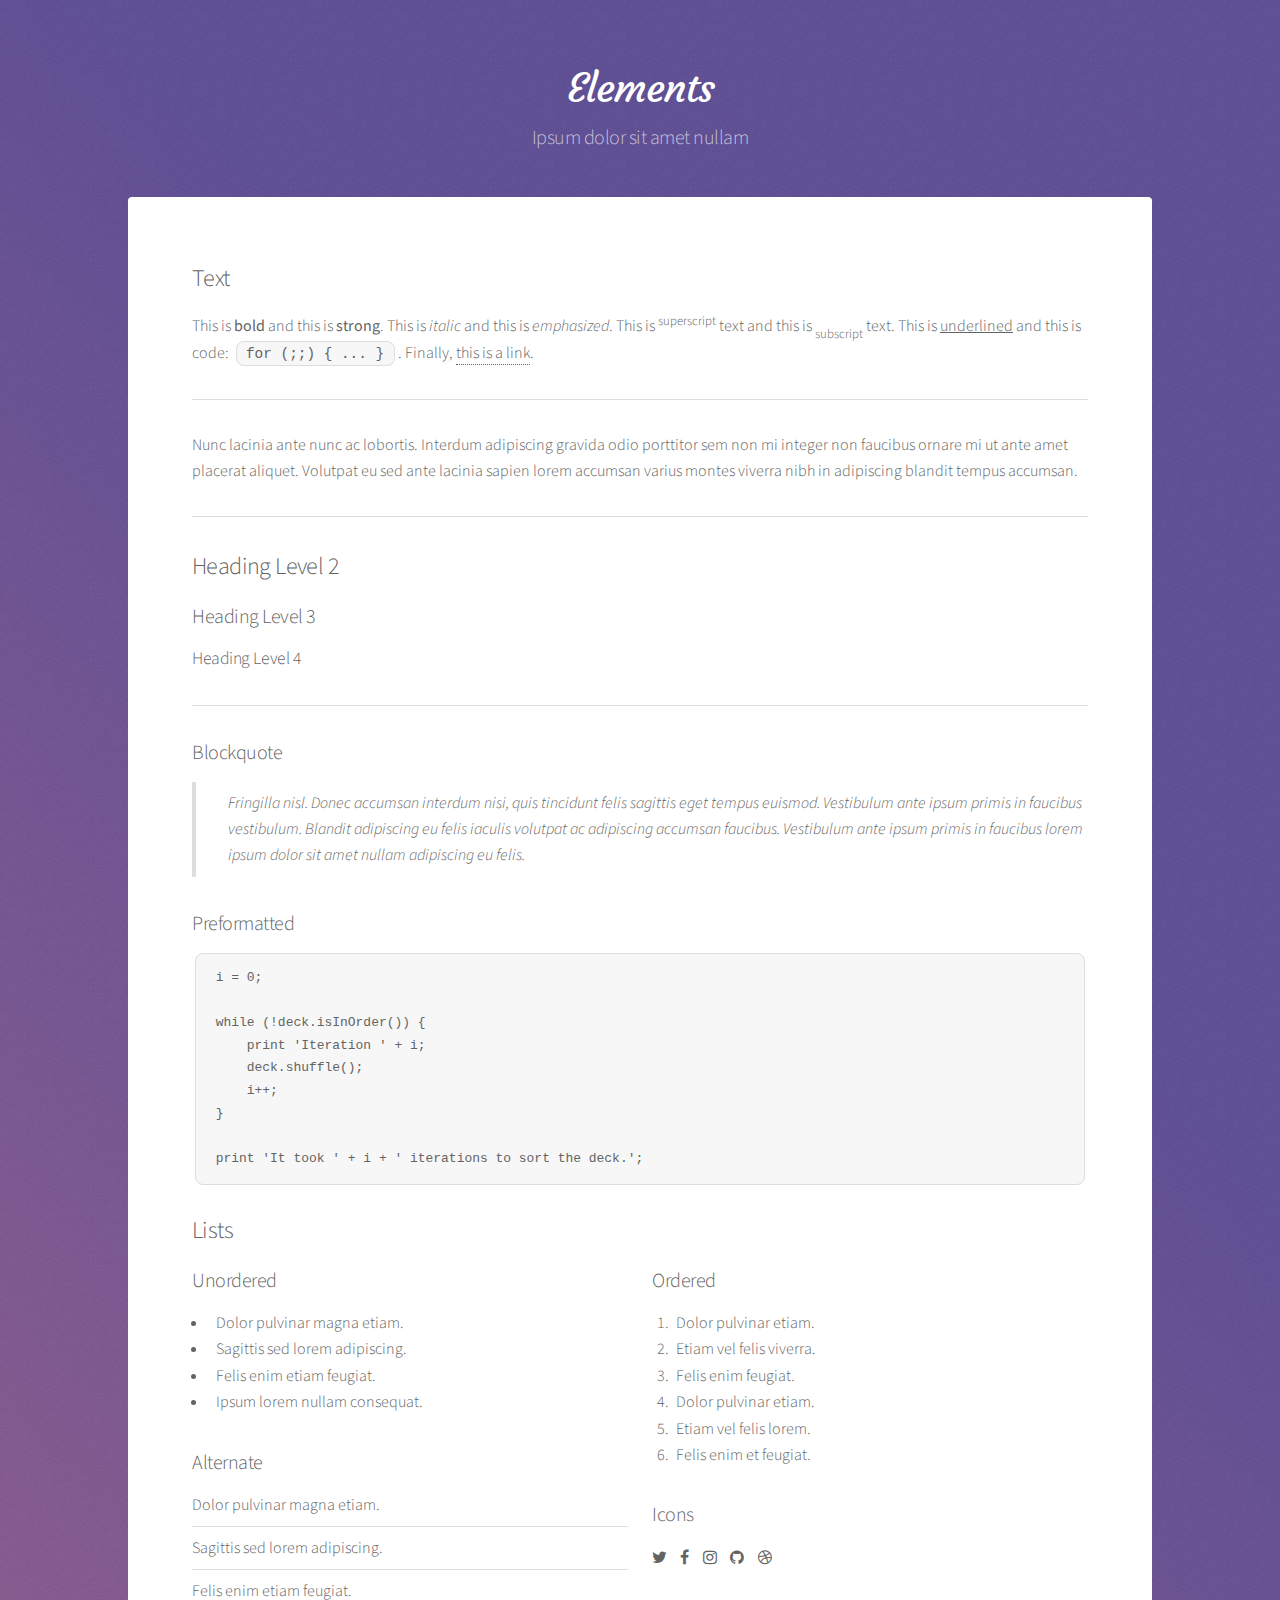
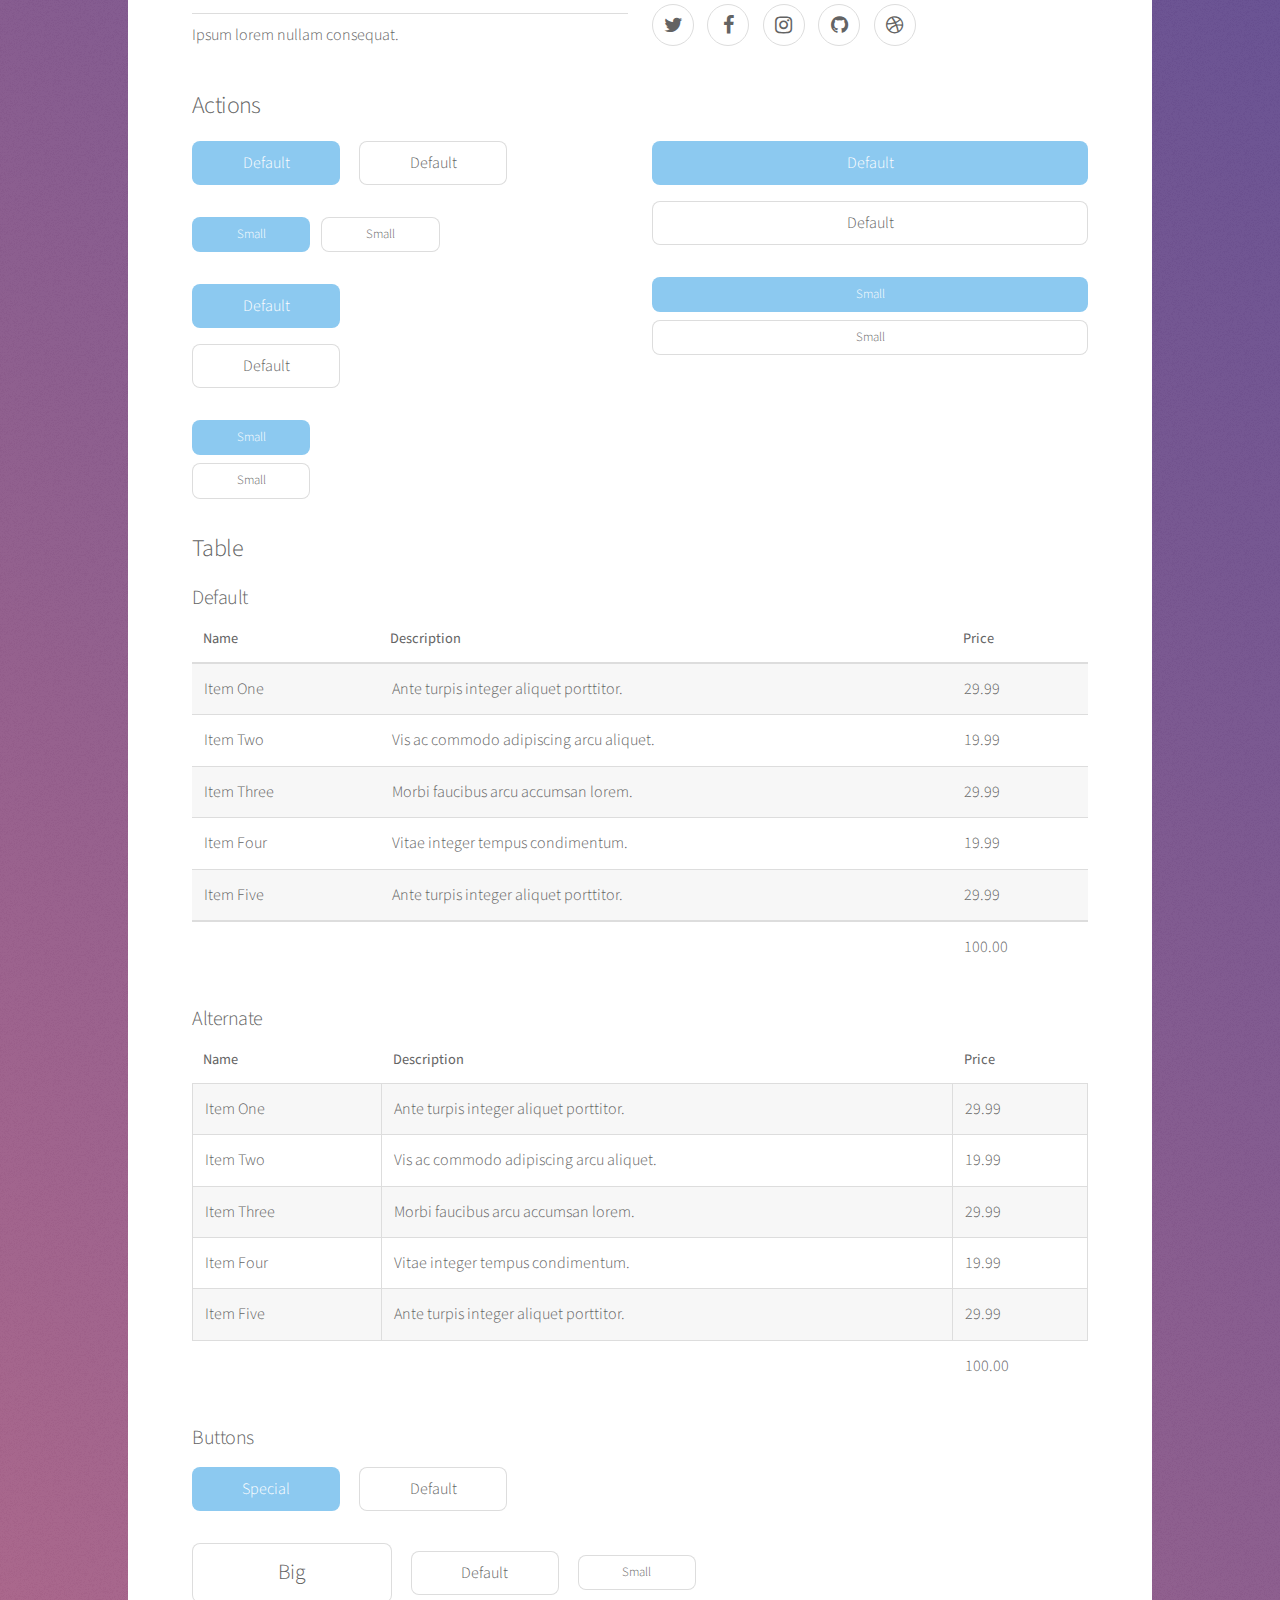
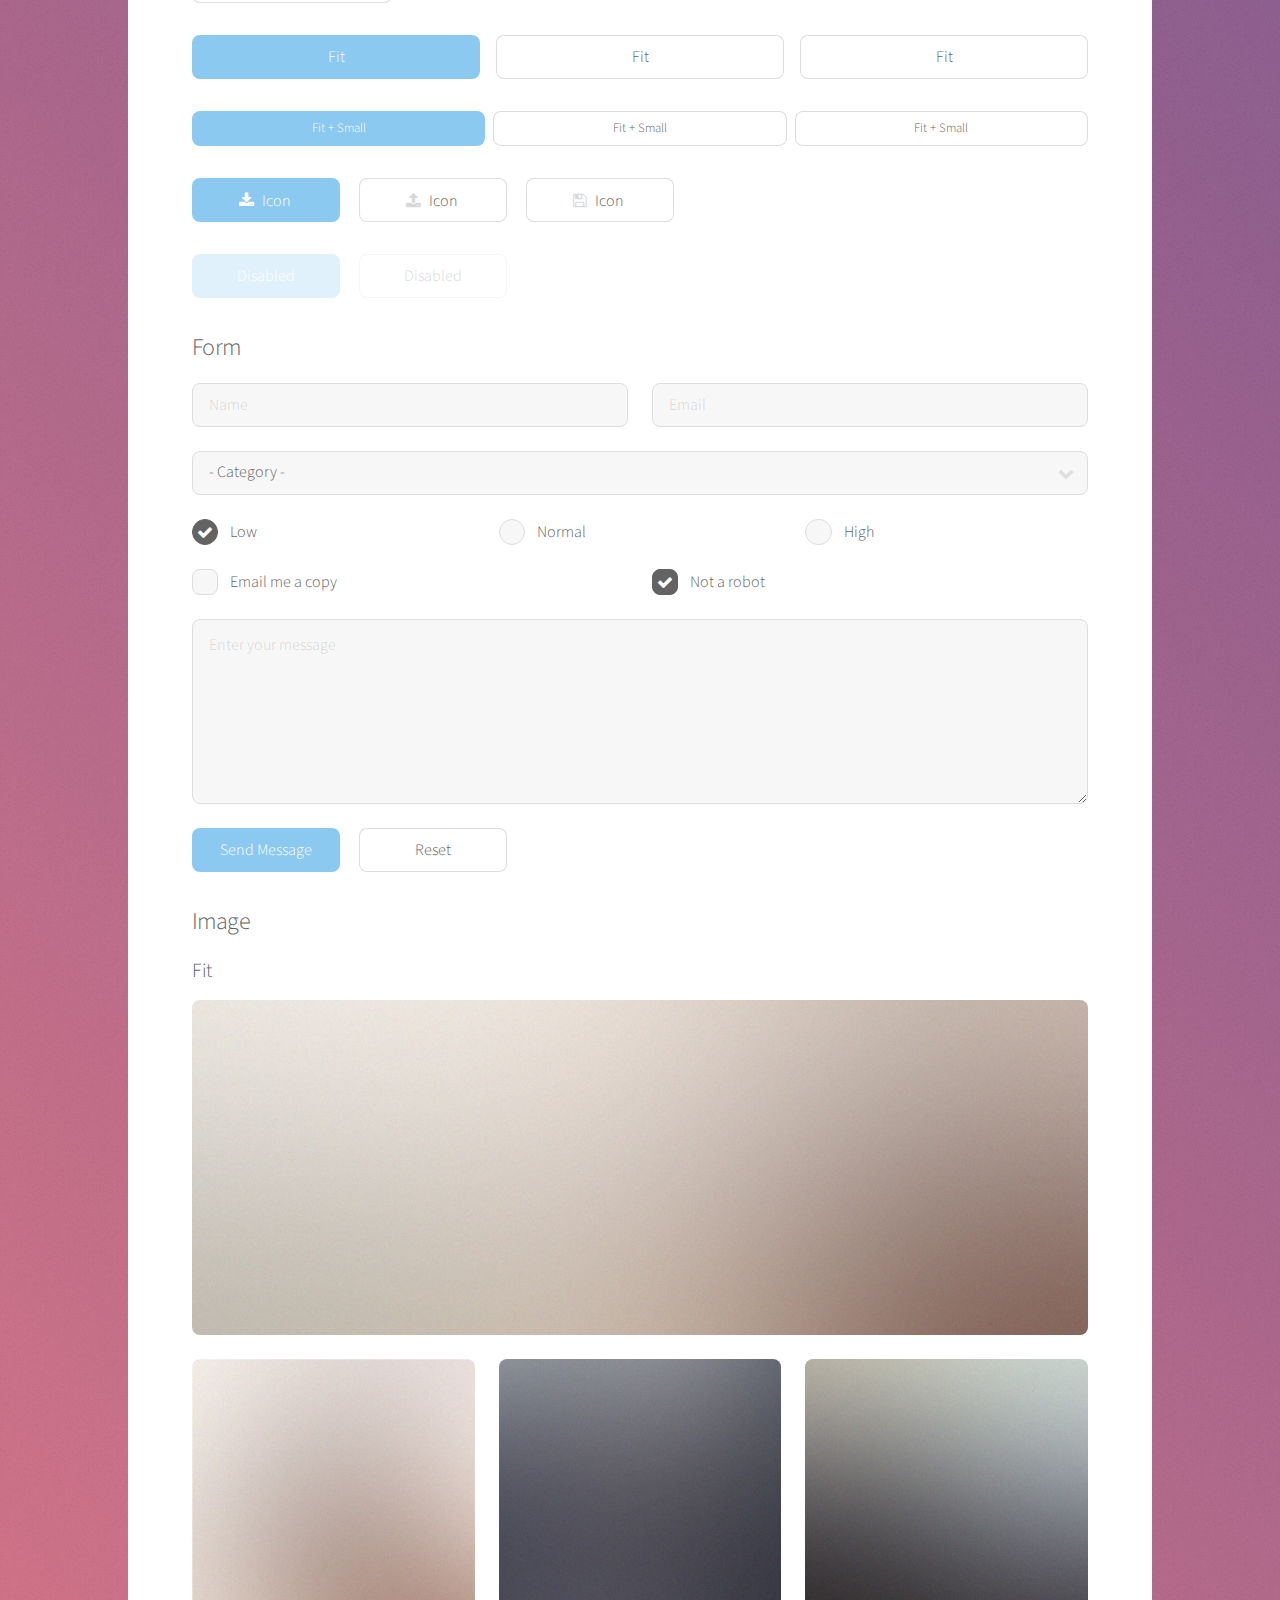
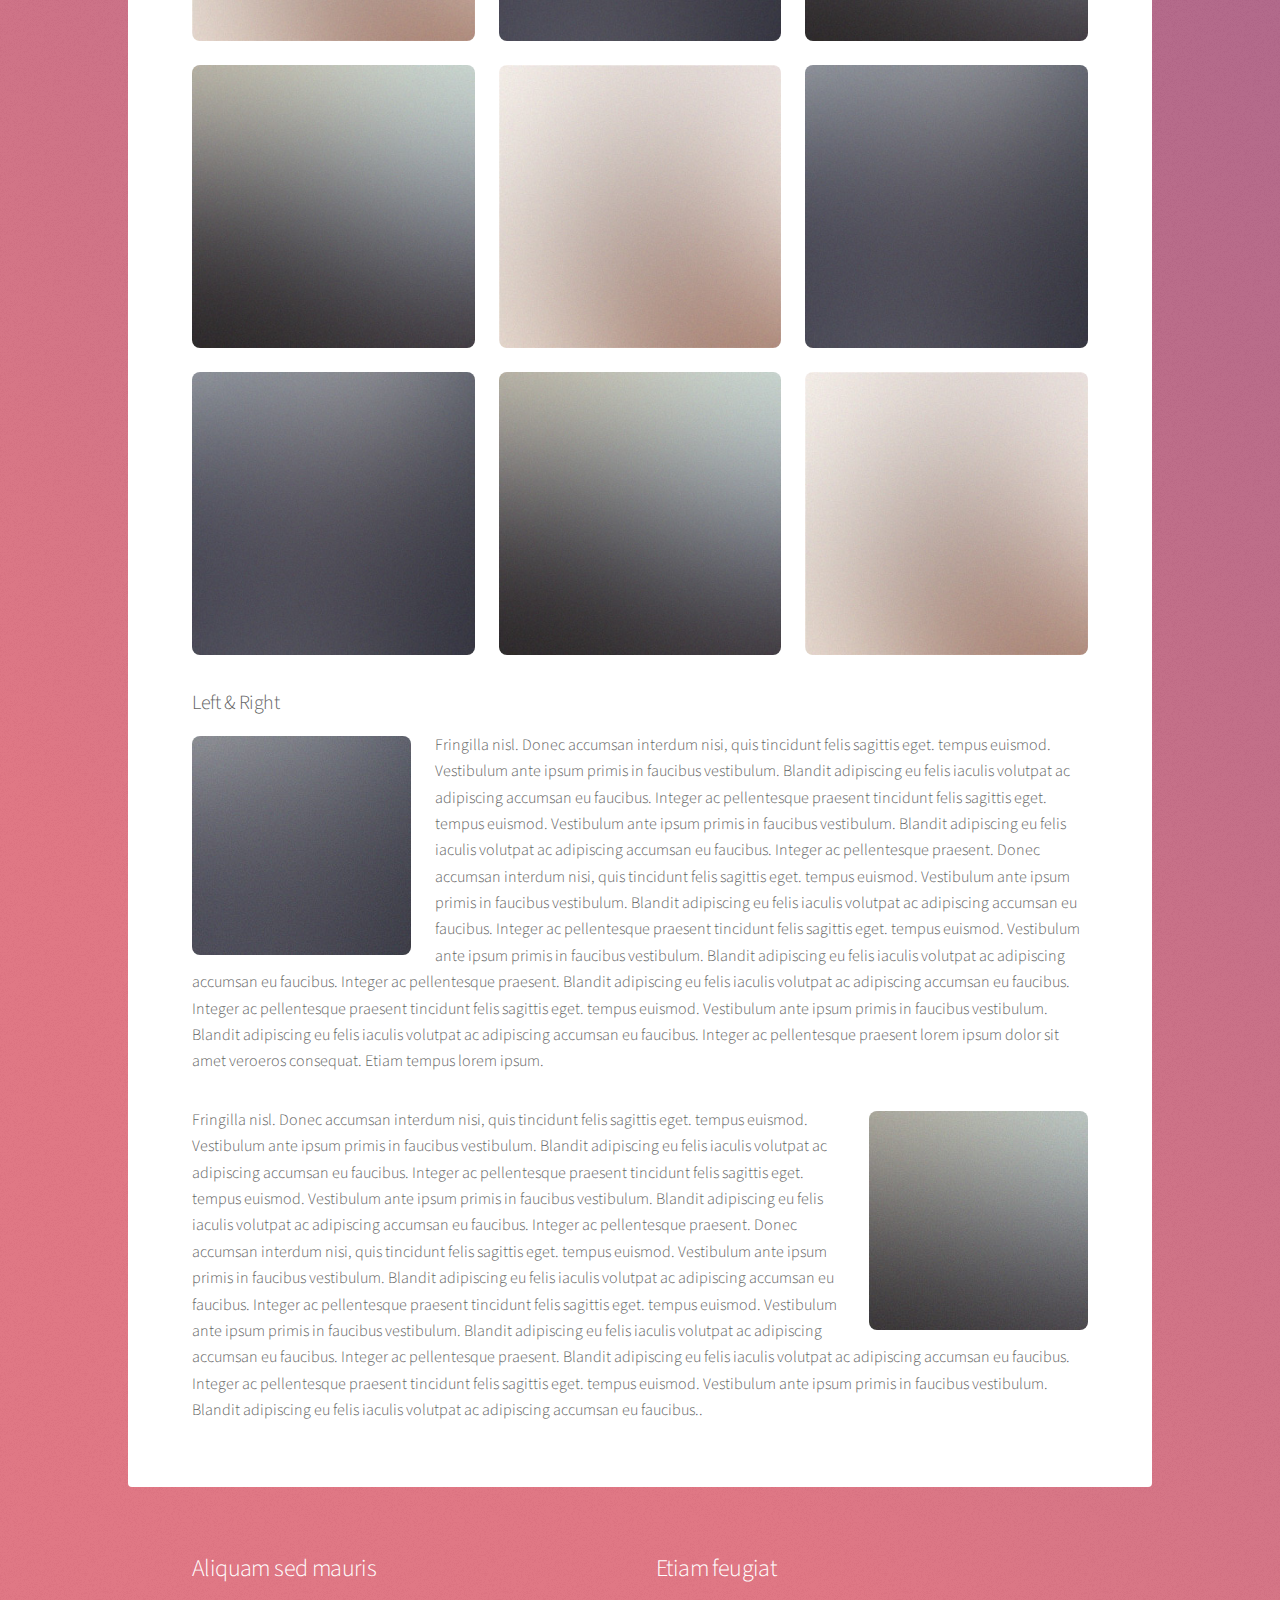
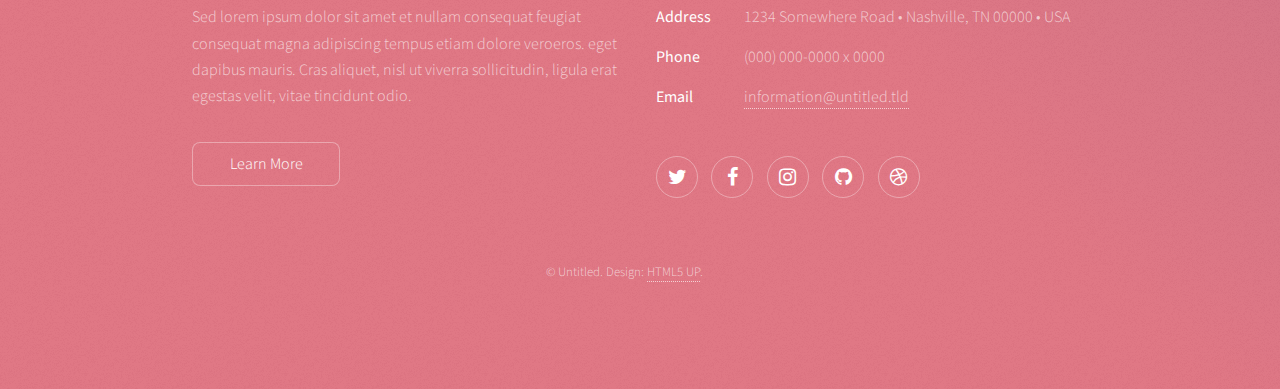
<file: elements.html>
<!DOCTYPE HTML>
<!--
	Stellar by HTML5 UP
	html5up.net | @ajlkn
	Free for personal and commercial use under the CCA 3.0 license (html5up.net/license)
-->
<html>
	<head>
		<title>Elements - Stellar by HTML5 UP</title>
		<meta charset="utf-8" />
		<meta name="viewport" content="width=device-width, initial-scale=1" />
		<!--[if lte IE 8]><script src="js/ie/html5shiv.js"></script><![endif]-->
		<link rel="stylesheet" href="css/main.css" />
		<!--[if lte IE 9]><link rel="stylesheet" href="css/ie9.css" /><![endif]-->
		<!--[if lte IE 8]><link rel="stylesheet" href="css/ie8.css" /><![endif]-->
	</head>
	<body>

		<!-- Wrapper -->
			<div id="wrapper">

				<!-- Header -->
					<header id="header">
						<h1>Elements</h1>
						<p>Ipsum dolor sit amet nullam</p>
					</header>

				<!-- Main -->
					<div id="main">

						<!-- Content -->
							<section id="content" class="main">

								<!-- Text -->
									<section>
										<h2>Text</h2>
										<p>This is <b>bold</b> and this is <strong>strong</strong>. This is <i>italic</i> and this is <em>emphasized</em>.
										This is <sup>superscript</sup> text and this is <sub>subscript</sub> text.
										This is <u>underlined</u> and this is code: <code>for (;;) { ... }</code>. Finally, <a href="#">this is a link</a>.</p>
										<hr />
										<p>Nunc lacinia ante nunc ac lobortis. Interdum adipiscing gravida odio porttitor sem non mi integer non faucibus ornare mi ut ante amet placerat aliquet. Volutpat eu sed ante lacinia sapien lorem accumsan varius montes viverra nibh in adipiscing blandit tempus accumsan.</p>
										<hr />
										<h2>Heading Level 2</h2>
										<h3>Heading Level 3</h3>
										<h4>Heading Level 4</h4>
										<hr />
										<h3>Blockquote</h3>
										<blockquote>Fringilla nisl. Donec accumsan interdum nisi, quis tincidunt felis sagittis eget tempus euismod. Vestibulum ante ipsum primis in faucibus vestibulum. Blandit adipiscing eu felis iaculis volutpat ac adipiscing accumsan faucibus. Vestibulum ante ipsum primis in faucibus lorem ipsum dolor sit amet nullam adipiscing eu felis.</blockquote>
										<h3>Preformatted</h3>
										<pre><code>i = 0;

while (!deck.isInOrder()) {
    print 'Iteration ' + i;
    deck.shuffle();
    i++;
}

print 'It took ' + i + ' iterations to sort the deck.';</code></pre>
									</section>

								<!-- Lists -->
									<section>
										<h2>Lists</h2>
										<div class="row">
											<div class="6u 12u$(medium)">
												<h3>Unordered</h3>
												<ul>
													<li>Dolor pulvinar magna etiam.</li>
													<li>Sagittis sed lorem adipiscing.</li>
													<li>Felis enim etiam feugiat.</li>
													<li>Ipsum lorem nullam consequat.</li>
												</ul>
												<h3>Alternate</h3>
												<ul class="alt">
													<li>Dolor pulvinar magna etiam.</li>
													<li>Sagittis sed lorem adipiscing.</li>
													<li>Felis enim etiam feugiat.</li>
													<li>Ipsum lorem nullam consequat.</li>
												</ul>
											</div>
											<div class="6u$ 12u$(medium)">
												<h3>Ordered</h3>
												<ol>
													<li>Dolor pulvinar etiam.</li>
													<li>Etiam vel felis viverra.</li>
													<li>Felis enim feugiat.</li>
													<li>Dolor pulvinar etiam.</li>
													<li>Etiam vel felis lorem.</li>
													<li>Felis enim et feugiat.</li>
												</ol>
												<h3>Icons</h3>
												<ul class="icons">
													<li><a href="#" class="icon fa-twitter"><span class="label">Twitter</span></a></li>
													<li><a href="#" class="icon fa-facebook"><span class="label">Facebook</span></a></li>
													<li><a href="#" class="icon fa-instagram"><span class="label">Instagram</span></a></li>
													<li><a href="#" class="icon fa-github"><span class="label">GitHub</span></a></li>
													<li><a href="#" class="icon fa-dribbble"><span class="label">Dribbble</span></a></li>
												</ul>
												<ul class="icons">
													<li><a href="#" class="icon alt fa-twitter"><span class="label">Twitter</span></a></li>
													<li><a href="#" class="icon alt fa-facebook"><span class="label">Facebook</span></a></li>
													<li><a href="#" class="icon alt fa-instagram"><span class="label">Instagram</span></a></li>
													<li><a href="#" class="icon alt fa-github"><span class="label">GitHub</span></a></li>
													<li><a href="#" class="icon alt fa-dribbble"><span class="label">Dribbble</span></a></li>
												</ul>
											</div>
										</div>
										<h2>Actions</h2>
										<div class="row">
											<div class="6u 12u$(medium)">
												<ul class="actions">
													<li><a href="#" class="button special">Default</a></li>
													<li><a href="#" class="button">Default</a></li>
												</ul>
												<ul class="actions small">
													<li><a href="#" class="button special small">Small</a></li>
													<li><a href="#" class="button small">Small</a></li>
												</ul>
												<ul class="actions vertical">
													<li><a href="#" class="button special">Default</a></li>
													<li><a href="#" class="button">Default</a></li>
												</ul>
												<ul class="actions vertical small">
													<li><a href="#" class="button special small">Small</a></li>
													<li><a href="#" class="button small">Small</a></li>
												</ul>
											</div>
											<div class="6u 12u$(medium)">
												<ul class="actions vertical">
													<li><a href="#" class="button special fit">Default</a></li>
													<li><a href="#" class="button fit">Default</a></li>
												</ul>
												<ul class="actions vertical small">
													<li><a href="#" class="button special small fit">Small</a></li>
													<li><a href="#" class="button small fit">Small</a></li>
												</ul>
											</div>
										</div>
									</section>

								<!-- Table -->
									<section>
										<h2>Table</h2>
										<h3>Default</h3>
										<div class="table-wrapper">
											<table>
												<thead>
													<tr>
														<th>Name</th>
														<th>Description</th>
														<th>Price</th>
													</tr>
												</thead>
												<tbody>
													<tr>
														<td>Item One</td>
														<td>Ante turpis integer aliquet porttitor.</td>
														<td>29.99</td>
													</tr>
													<tr>
														<td>Item Two</td>
														<td>Vis ac commodo adipiscing arcu aliquet.</td>
														<td>19.99</td>
													</tr>
													<tr>
														<td>Item Three</td>
														<td> Morbi faucibus arcu accumsan lorem.</td>
														<td>29.99</td>
													</tr>
													<tr>
														<td>Item Four</td>
														<td>Vitae integer tempus condimentum.</td>
														<td>19.99</td>
													</tr>
													<tr>
														<td>Item Five</td>
														<td>Ante turpis integer aliquet porttitor.</td>
														<td>29.99</td>
													</tr>
												</tbody>
												<tfoot>
													<tr>
														<td colspan="2"></td>
														<td>100.00</td>
													</tr>
												</tfoot>
											</table>
										</div>

										<h3>Alternate</h3>
										<div class="table-wrapper">
											<table class="alt">
												<thead>
													<tr>
														<th>Name</th>
														<th>Description</th>
														<th>Price</th>
													</tr>
												</thead>
												<tbody>
													<tr>
														<td>Item One</td>
														<td>Ante turpis integer aliquet porttitor.</td>
														<td>29.99</td>
													</tr>
													<tr>
														<td>Item Two</td>
														<td>Vis ac commodo adipiscing arcu aliquet.</td>
														<td>19.99</td>
													</tr>
													<tr>
														<td>Item Three</td>
														<td> Morbi faucibus arcu accumsan lorem.</td>
														<td>29.99</td>
													</tr>
													<tr>
														<td>Item Four</td>
														<td>Vitae integer tempus condimentum.</td>
														<td>19.99</td>
													</tr>
													<tr>
														<td>Item Five</td>
														<td>Ante turpis integer aliquet porttitor.</td>
														<td>29.99</td>
													</tr>
												</tbody>
												<tfoot>
													<tr>
														<td colspan="2"></td>
														<td>100.00</td>
													</tr>
												</tfoot>
											</table>
										</div>
									</section>

								<!-- Buttons -->
									<section>
										<h3>Buttons</h3>
										<ul class="actions">
											<li><a href="#" class="button special">Special</a></li>
											<li><a href="#" class="button">Default</a></li>
										</ul>
										<ul class="actions">
											<li><a href="#" class="button big">Big</a></li>
											<li><a href="#" class="button">Default</a></li>
											<li><a href="#" class="button small">Small</a></li>
										</ul>
										<ul class="actions fit">
											<li><a href="#" class="button special fit">Fit</a></li>
											<li><a href="#" class="button fit">Fit</a></li>
											<li><a href="#" class="button fit">Fit</a></li>
										</ul>
										<ul class="actions fit small">
											<li><a href="#" class="button special fit small">Fit + Small</a></li>
											<li><a href="#" class="button fit small">Fit + Small</a></li>
											<li><a href="#" class="button fit small">Fit + Small</a></li>
										</ul>
										<ul class="actions">
											<li><a href="#" class="button special icon fa-download">Icon</a></li>
											<li><a href="#" class="button icon fa-upload">Icon</a></li>
											<li><a href="#" class="button icon fa-save">Icon</a></li>
										</ul>
										<ul class="actions">
											<li><span class="button special disabled">Disabled</span></li>
											<li><span class="button disabled">Disabled</span></li>
										</ul>
									</section>

								<!-- Form -->
									<section>
										<h2>Form</h2>
										<form method="post" action="#">
											<div class="row uniform">
												<div class="6u 12u$(xsmall)">
													<input type="text" name="demo-name" id="demo-name" value="" placeholder="Name" />
												</div>
												<div class="6u$ 12u$(xsmall)">
													<input type="email" name="demo-email" id="demo-email" value="" placeholder="Email" />
												</div>
												<div class="12u$">
													<div class="select-wrapper">
														<select name="demo-category" id="demo-category">
															<option value="">- Category -</option>
															<option value="1">Manufacturing</option>
															<option value="1">Shipping</option>
															<option value="1">Administration</option>
															<option value="1">Human Resources</option>
														</select>
													</div>
												</div>
												<div class="4u 12u$(small)">
													<input type="radio" id="demo-priority-low" name="demo-priority" checked>
													<label for="demo-priority-low">Low</label>
												</div>
												<div class="4u 12u$(small)">
													<input type="radio" id="demo-priority-normal" name="demo-priority">
													<label for="demo-priority-normal">Normal</label>
												</div>
												<div class="4u$ 12u$(small)">
													<input type="radio" id="demo-priority-high" name="demo-priority">
													<label for="demo-priority-high">High</label>
												</div>
												<div class="6u 12u$(small)">
													<input type="checkbox" id="demo-copy" name="demo-copy">
													<label for="demo-copy">Email me a copy</label>
												</div>
												<div class="6u$ 12u$(small)">
													<input type="checkbox" id="demo-human" name="demo-human" checked>
													<label for="demo-human">Not a robot</label>
												</div>
												<div class="12u$">
													<textarea name="demo-message" id="demo-message" placeholder="Enter your message" rows="6"></textarea>
												</div>
												<div class="12u$">
													<ul class="actions">
														<li><input type="submit" value="Send Message" class="special" /></li>
														<li><input type="reset" value="Reset" /></li>
													</ul>
												</div>
											</div>
										</form>
									</section>

								<!-- Image -->
									<section>
										<h2>Image</h2>
										<h3>Fit</h3>
										<div class="box alt">
											<div class="row uniform">
												<div class="12u$"><span class="image fit"><img src="images/pic04.jpg" alt="" /></span></div>
												<div class="4u"><span class="image fit"><img src="images/pic01.jpg" alt="" /></span></div>
												<div class="4u"><span class="image fit"><img src="images/pic02.jpg" alt="" /></span></div>
												<div class="4u$"><span class="image fit"><img src="images/pic03.jpg" alt="" /></span></div>
												<div class="4u"><span class="image fit"><img src="images/pic03.jpg" alt="" /></span></div>
												<div class="4u"><span class="image fit"><img src="images/pic01.jpg" alt="" /></span></div>
												<div class="4u$"><span class="image fit"><img src="images/pic02.jpg" alt="" /></span></div>
												<div class="4u"><span class="image fit"><img src="images/pic02.jpg" alt="" /></span></div>
												<div class="4u"><span class="image fit"><img src="images/pic03.jpg" alt="" /></span></div>
												<div class="4u$"><span class="image fit"><img src="images/pic01.jpg" alt="" /></span></div>
											</div>
										</div>
										<h3>Left &amp; Right</h3>
										<p><span class="image left"><img src="images/pic05.jpg" alt="" /></span>Fringilla nisl. Donec accumsan interdum nisi, quis tincidunt felis sagittis eget. tempus euismod. Vestibulum ante ipsum primis in faucibus vestibulum. Blandit adipiscing eu felis iaculis volutpat ac adipiscing accumsan eu faucibus. Integer ac pellentesque praesent tincidunt felis sagittis eget. tempus euismod. Vestibulum ante ipsum primis in faucibus vestibulum. Blandit adipiscing eu felis iaculis volutpat ac adipiscing accumsan eu faucibus. Integer ac pellentesque praesent. Donec accumsan interdum nisi, quis tincidunt felis sagittis eget. tempus euismod. Vestibulum ante ipsum primis in faucibus vestibulum. Blandit adipiscing eu felis iaculis volutpat ac adipiscing accumsan eu faucibus. Integer ac pellentesque praesent tincidunt felis sagittis eget. tempus euismod. Vestibulum ante ipsum primis in faucibus vestibulum. Blandit adipiscing eu felis iaculis volutpat ac adipiscing accumsan eu faucibus. Integer ac pellentesque praesent. Blandit adipiscing eu felis iaculis volutpat ac adipiscing accumsan eu faucibus. Integer ac pellentesque praesent tincidunt felis sagittis eget. tempus euismod. Vestibulum ante ipsum primis in faucibus vestibulum. Blandit adipiscing eu felis iaculis volutpat ac adipiscing accumsan eu faucibus. Integer ac pellentesque praesent lorem ipsum dolor sit amet veroeros consequat. Etiam tempus lorem ipsum.</p>
										<p><span class="image right"><img src="images/pic06.jpg" alt="" /></span>Fringilla nisl. Donec accumsan interdum nisi, quis tincidunt felis sagittis eget. tempus euismod. Vestibulum ante ipsum primis in faucibus vestibulum. Blandit adipiscing eu felis iaculis volutpat ac adipiscing accumsan eu faucibus. Integer ac pellentesque praesent tincidunt felis sagittis eget. tempus euismod. Vestibulum ante ipsum primis in faucibus vestibulum. Blandit adipiscing eu felis iaculis volutpat ac adipiscing accumsan eu faucibus. Integer ac pellentesque praesent. Donec accumsan interdum nisi, quis tincidunt felis sagittis eget. tempus euismod. Vestibulum ante ipsum primis in faucibus vestibulum. Blandit adipiscing eu felis iaculis volutpat ac adipiscing accumsan eu faucibus. Integer ac pellentesque praesent tincidunt felis sagittis eget. tempus euismod. Vestibulum ante ipsum primis in faucibus vestibulum. Blandit adipiscing eu felis iaculis volutpat ac adipiscing accumsan eu faucibus. Integer ac pellentesque praesent. Blandit adipiscing eu felis iaculis volutpat ac adipiscing accumsan eu faucibus. Integer ac pellentesque praesent tincidunt felis sagittis eget. tempus euismod. Vestibulum ante ipsum primis in faucibus vestibulum. Blandit adipiscing eu felis iaculis volutpat ac adipiscing accumsan eu faucibus..</p>
									</section>

							</section>

					</div>

				<!-- Footer -->
					<footer id="footer">
						<section>
							<h2>Aliquam sed mauris</h2>
							<p>Sed lorem ipsum dolor sit amet et nullam consequat feugiat consequat magna adipiscing tempus etiam dolore veroeros. eget dapibus mauris. Cras aliquet, nisl ut viverra sollicitudin, ligula erat egestas velit, vitae tincidunt odio.</p>
							<ul class="actions">
								<li><a href="#" class="button">Learn More</a></li>
							</ul>
						</section>
						<section>
							<h2>Etiam feugiat</h2>
							<dl class="alt">
								<dt>Address</dt>
								<dd>1234 Somewhere Road &bull; Nashville, TN 00000 &bull; USA</dd>
								<dt>Phone</dt>
								<dd>(000) 000-0000 x 0000</dd>
								<dt>Email</dt>
								<dd><a href="#">information@untitled.tld</a></dd>
							</dl>
							<ul class="icons">
								<li><a href="#" class="icon fa-twitter alt"><span class="label">Twitter</span></a></li>
								<li><a href="#" class="icon fa-facebook alt"><span class="label">Facebook</span></a></li>
								<li><a href="#" class="icon fa-instagram alt"><span class="label">Instagram</span></a></li>
								<li><a href="#" class="icon fa-github alt"><span class="label">GitHub</span></a></li>
								<li><a href="#" class="icon fa-dribbble alt"><span class="label">Dribbble</span></a></li>
							</ul>
						</section>
						<p class="copyright">&copy; Untitled. Design: <a href="https://html5up.net">HTML5 UP</a>.</p>
					</footer>

			</div>

		<!-- Scripts -->
			<script src="js/jquery.min.js"></script>
			<script src="js/jquery.scrollex.min.js"></script>
			<script src="js/jquery.scrolly.min.js"></script>
			<script src="js/skel.min.js"></script>
			<script src="js/util.js"></script>
			<!--[if lte IE 8]><script src="js/ie/respond.min.js"></script><![endif]-->
			<script src="js/main.js"></script>

	</body>
</html>
</file>
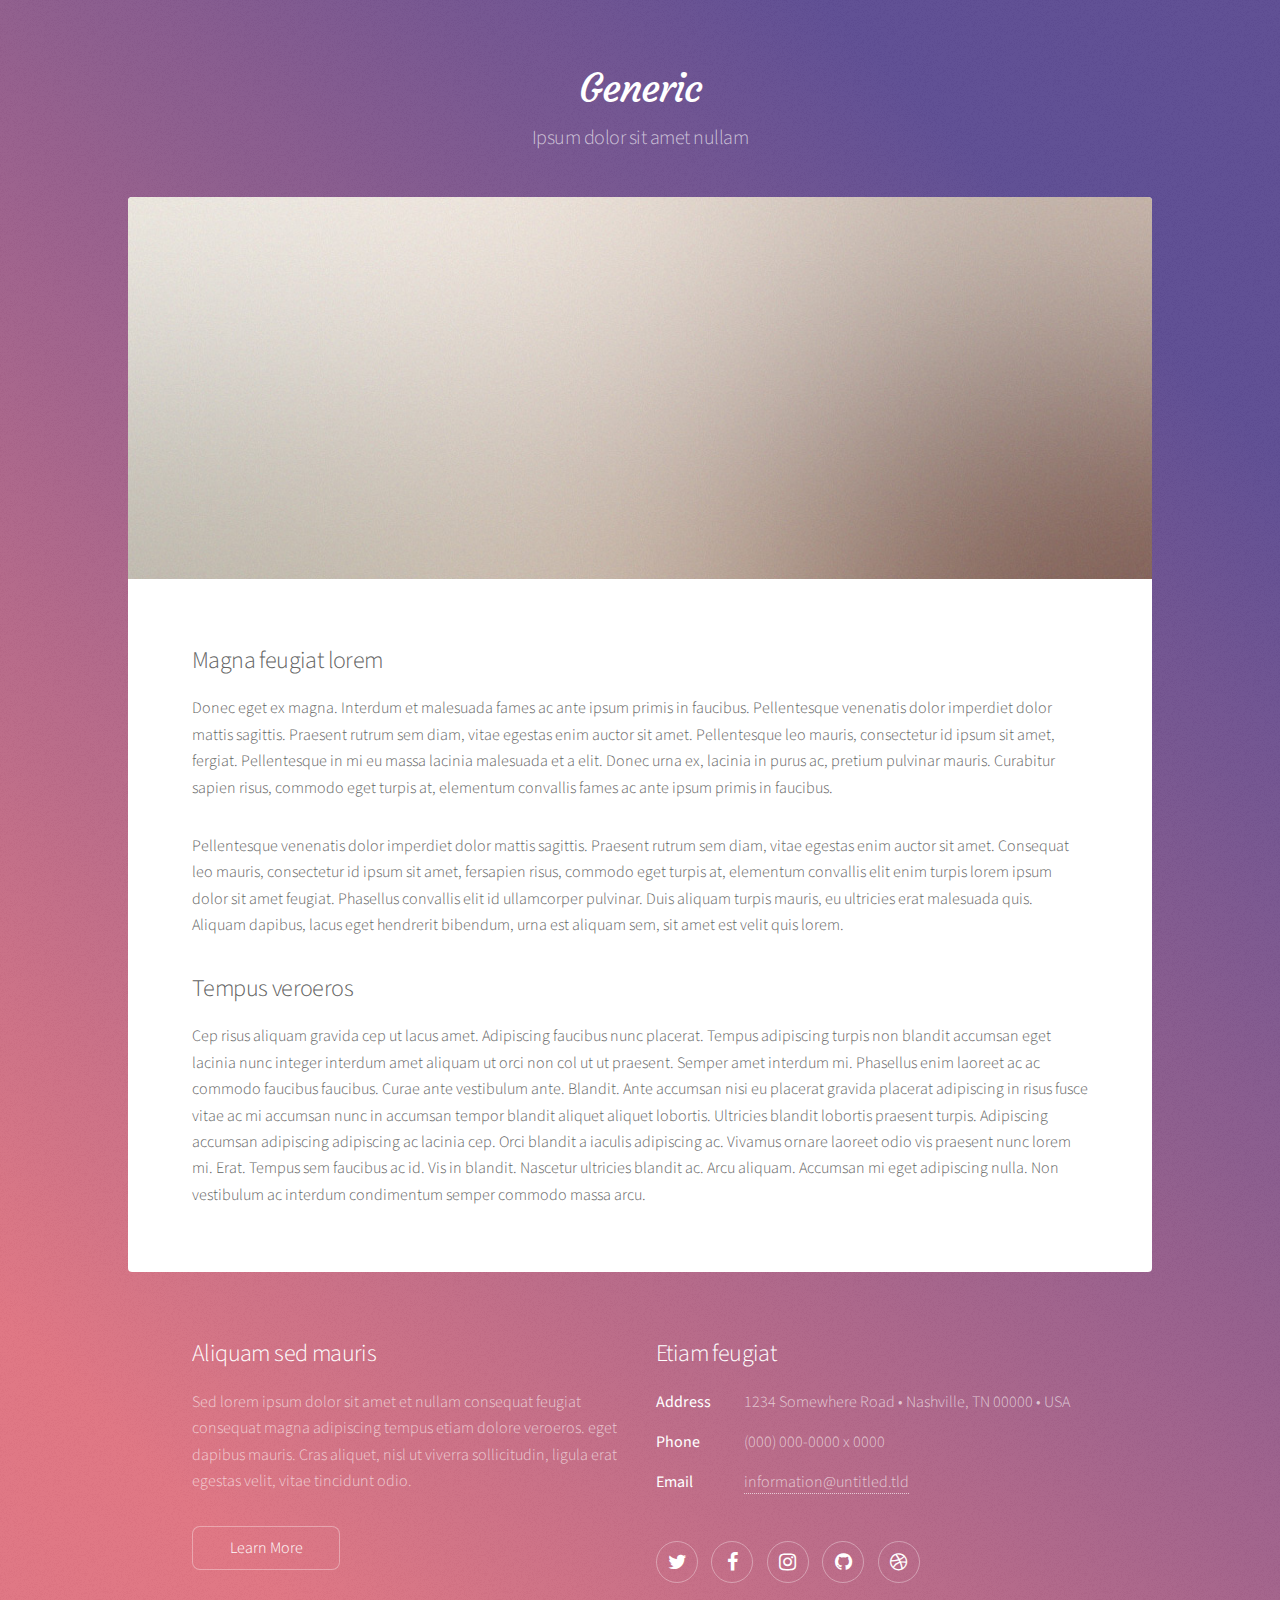
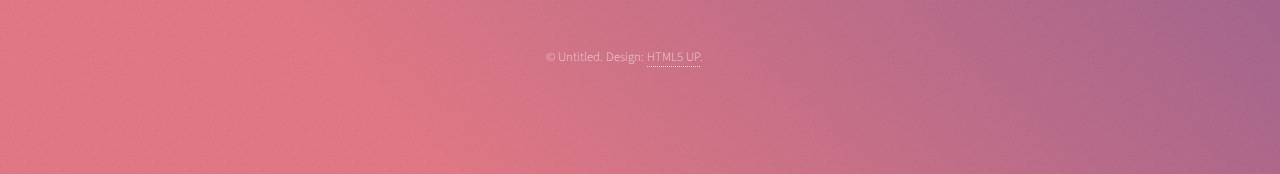
<file: generic.html>
<!DOCTYPE HTML>
<!--
	Stellar by HTML5 UP
	html5up.net | @ajlkn
	Free for personal and commercial use under the CCA 3.0 license (html5up.net/license)
-->
<html>
	<head>
		<title>Generic - Stellar by HTML5 UP</title>
		<meta charset="utf-8" />
		<meta name="viewport" content="width=device-width, initial-scale=1" />
		<!--[if lte IE 8]><script src="js/ie/html5shiv.js"></script><![endif]-->
		<link rel="stylesheet" href="css/main.css" />
		<!--[if lte IE 9]><link rel="stylesheet" href="css/ie9.css" /><![endif]-->
		<!--[if lte IE 8]><link rel="stylesheet" href="css/ie8.css" /><![endif]-->
	</head>
	<body>

		<!-- Wrapper -->
			<div id="wrapper">

				<!-- Header -->
					<header id="header">
						<h1>Generic</h1>
						<p>Ipsum dolor sit amet nullam</p>
					</header>

				<!-- Main -->
					<div id="main">

						<!-- Content -->
							<section id="content" class="main">
								<span class="image main"><img src="images/pic04.jpg" alt="" /></span>
								<h2>Magna feugiat lorem</h2>
								<p>Donec eget ex magna. Interdum et malesuada fames ac ante ipsum primis in faucibus. Pellentesque venenatis dolor imperdiet dolor mattis sagittis. Praesent rutrum sem diam, vitae egestas enim auctor sit amet. Pellentesque leo mauris, consectetur id ipsum sit amet, fergiat. Pellentesque in mi eu massa lacinia malesuada et a elit. Donec urna ex, lacinia in purus ac, pretium pulvinar mauris. Curabitur sapien risus, commodo eget turpis at, elementum convallis fames ac ante ipsum primis in faucibus.</p>
								<p>Pellentesque venenatis dolor imperdiet dolor mattis sagittis. Praesent rutrum sem diam, vitae egestas enim auctor sit amet. Consequat leo mauris, consectetur id ipsum sit amet, fersapien risus, commodo eget turpis at, elementum convallis elit enim turpis lorem ipsum dolor sit amet feugiat. Phasellus convallis elit id ullamcorper pulvinar. Duis aliquam turpis mauris, eu ultricies erat malesuada quis. Aliquam dapibus, lacus eget hendrerit bibendum, urna est aliquam sem, sit amet est velit quis lorem.</p>
								<h2>Tempus veroeros</h2>
								<p>Cep risus aliquam gravida cep ut lacus amet. Adipiscing faucibus nunc placerat. Tempus adipiscing turpis non blandit accumsan eget lacinia nunc integer interdum amet aliquam ut orci non col ut ut praesent. Semper amet interdum mi. Phasellus enim laoreet ac ac commodo faucibus faucibus. Curae ante vestibulum ante. Blandit. Ante accumsan nisi eu placerat gravida placerat adipiscing in risus fusce vitae ac mi accumsan nunc in accumsan tempor blandit aliquet aliquet lobortis. Ultricies blandit lobortis praesent turpis. Adipiscing accumsan adipiscing adipiscing ac lacinia cep. Orci blandit a iaculis adipiscing ac. Vivamus ornare laoreet odio vis praesent nunc lorem mi. Erat. Tempus sem faucibus ac id. Vis in blandit. Nascetur ultricies blandit ac. Arcu aliquam. Accumsan mi eget adipiscing nulla. Non vestibulum ac interdum condimentum semper commodo massa arcu.</p>
							</section>

					</div>

				<!-- Footer -->
					<footer id="footer">
						<section>
							<h2>Aliquam sed mauris</h2>
							<p>Sed lorem ipsum dolor sit amet et nullam consequat feugiat consequat magna adipiscing tempus etiam dolore veroeros. eget dapibus mauris. Cras aliquet, nisl ut viverra sollicitudin, ligula erat egestas velit, vitae tincidunt odio.</p>
							<ul class="actions">
								<li><a href="#" class="button">Learn More</a></li>
							</ul>
						</section>
						<section>
							<h2>Etiam feugiat</h2>
							<dl class="alt">
								<dt>Address</dt>
								<dd>1234 Somewhere Road &bull; Nashville, TN 00000 &bull; USA</dd>
								<dt>Phone</dt>
								<dd>(000) 000-0000 x 0000</dd>
								<dt>Email</dt>
								<dd><a href="#">information@untitled.tld</a></dd>
							</dl>
							<ul class="icons">
								<li><a href="#" class="icon fa-twitter alt"><span class="label">Twitter</span></a></li>
								<li><a href="#" class="icon fa-facebook alt"><span class="label">Facebook</span></a></li>
								<li><a href="#" class="icon fa-instagram alt"><span class="label">Instagram</span></a></li>
								<li><a href="#" class="icon fa-github alt"><span class="label">GitHub</span></a></li>
								<li><a href="#" class="icon fa-dribbble alt"><span class="label">Dribbble</span></a></li>
							</ul>
						</section>
						<p class="copyright">&copy; Untitled. Design: <a href="https://html5up.net">HTML5 UP</a>.</p>
					</footer>

			</div>

		<!-- Scripts -->
			<script src="js/jquery.min.js"></script>
			<script src="js/jquery.scrollex.min.js"></script>
			<script src="js/jquery.scrolly.min.js"></script>
			<script src="js/skel.min.js"></script>
			<script src="js/util.js"></script>
			<!--[if lte IE 8]><script src="js/ie/respond.min.js"></script><![endif]-->
			<script src="js/main.js"></script>

	</body>
</html>
</file>
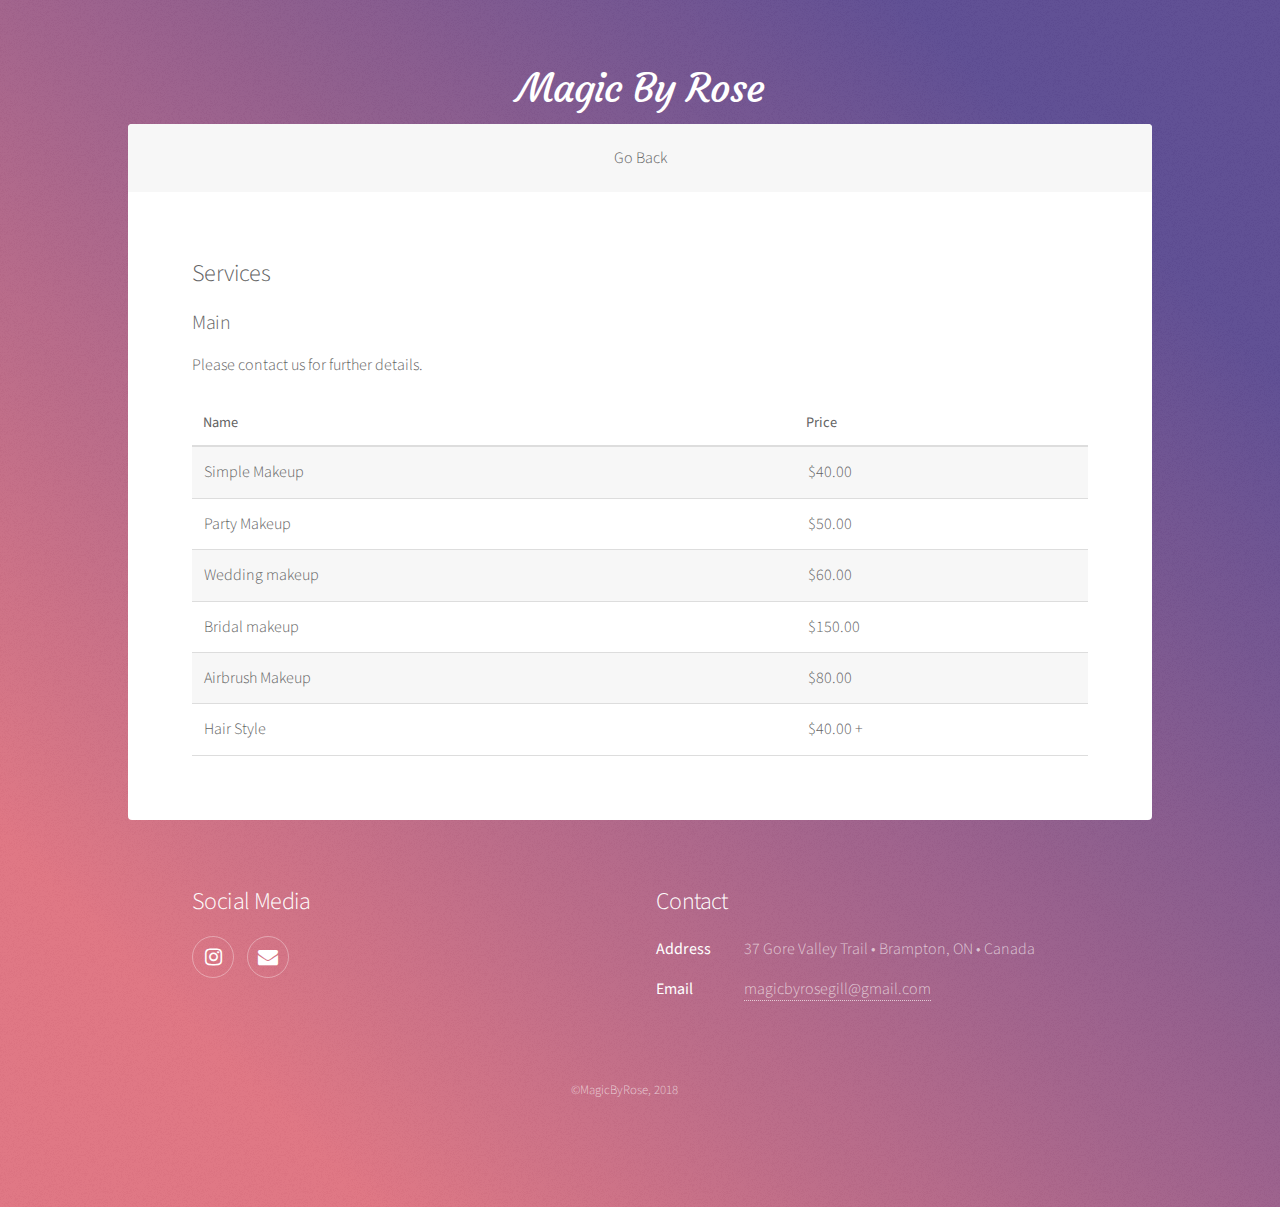
<file: services.html>
<!DOCTYPE HTML>
<!--
	Stellar by HTML5 UP
	html5up.net | @ajlkn
	Free for personal and commercial use under the CCA 3.0 license (html5up.net/license)
-->
<html>
	<head>
		<title>Magic By Rose</title>
		<meta charset="utf-8" />
		<meta name="viewport" content="width=device-width, initial-scale=1" />
		<!--[if lte IE 8]><script src="js/ie/html5shiv.js"></script><![endif]-->
		<link rel="stylesheet" href="css/main.css" />
		<!--[if lte IE 9]><link rel="stylesheet" href="css/ie9.css" /><![endif]-->
		<!--[if lte IE 8]><link rel="stylesheet" href="css/ie8.css" /><![endif]-->
	</head>
	<body>

		<!-- Wrapper -->
			<div id="wrapper">

				<!-- Header -->
					<header id="header">
						<h1>Magic By Rose</h1>
                    </header>
                    
                <!-- Nav -->    
                    <nav id="nav">
                        <ul>
                            <li>
                            <script>
                                document.write('<a href="' + document.referrer + '">Go Back</a>');
                            </script>
                            </li>
                        </ul>
                    </nav>

				<!-- Main -->
					<div id="main">

						<!-- Content -->
							<section id="content" class="main">
                                <!-- span class="image main"><img src="images/pic04.jpg" alt="" /></span> -->
                                <section>
                                    <h2>Services</h2>
                                    <h3>Main</h3>
                                    <p>Please contact us for further details.</p>
                                    <div class="table-wrapper">
                                        <table>
                                            <thead>
                                                <tr>
                                                    <th>Name</th>
                                                    <th></th>
                                                    <th>Price</th>
                                                </tr>
                                            </thead>
                                            <tbody>
                                                <tr>
                                                    <td>Simple Makeup</td>
                                                    <td> </td>
                                                    <td>$40.00</td>
                                                </tr>
                                                <tr>
                                                    <td>Party Makeup</td>
                                                    <td> </td>
                                                    <td>$50.00</td>
                                                </tr>
                                                <tr>
                                                    <td>Wedding makeup</td>
                                                    <td> </td>
                                                    <td>$60.00</td>
                                                </tr>
                                                <tr>
                                                    <td>Bridal makeup</td>
                                                    <td> </td>
                                                    <td>$150.00</td>
                                                </tr>
                                                <tr>
                                                    <td>Airbrush Makeup</td>
                                                    <td> </td>
                                                    <td>$80.00</td>
                                                </tr>
                                                <tr>
                                                    <td>Hair Style</td>
                                                    <td> </td>
                                                    <td>$40.00 +</td>
                                                </tr>
                                            </tbody>
                                        </table>
                                    </div>

                                </section>
                            </section>
                            


					</div>

				<!-- Footer -->
					<footer id="footer">
						<section>
							<h2>Social Media</h2>
                            <ul class="icons">
                                    <li><a href="#" class="icon fa-instagram alt"><span class="label">Instagram</span></a></li>
                                    <!--
                                    <li><a href="#" class="icon fa-twitter alt"><span class="label">Twitter</span></a></li>
                                    <li><a href="#" class="icon fa-facebook alt"><span class="label">Facebook</span></a></li>
                                    -->
                                    <li><a href="#" class="icon fa-envelope alt"><span class="label">E-Mail</span></a></li>
                                    
                            </ul>
						</section>
						<section>
							<h2>Contact</h2>
							<dl class="alt">
								<dt>Address</dt>
								<dd>37 Gore Valley Trail &bull; Brampton, ON &bull; Canada</dd>
								<dt>Email</dt>
								<dd><a href="mailto://magicbyrosegill@gmail.com">magicbyrosegill@gmail.com</a></dd>
							</dl>

						</section>
						<p class="copyright">©MagicByRose, 2018</p>
					</footer>

			</div>

		<!-- Scripts -->
			<script src="js/jquery.min.js"></script>
			<script src="js/jquery.scrollex.min.js"></script>
			<script src="js/jquery.scrolly.min.js"></script>
			<script src="js/skel.min.js"></script>
			<script src="js/util.js"></script>
			<!--[if lte IE 8]><script src="js/ie/respond.min.js"></script><![endif]-->
			<script src="js/main.js"></script>

	</body>
</html>
</file>
<file: css/ie9.css>
/*
	Stellar by HTML5 UP
	html5up.net | @ajlkn
	Free for personal and commercial use under the CCA 3.0 license (html5up.net/license)
*/

/* Spotlight */

	.spotlight:after {
		content: '';
		display: block;
		clear: both;
	}

	.spotlight .content {
		float: left;
		width: 60%;
	}

	.spotlight .image {
		float: left;
	}

/* Features */

	.features:after {
		content: '';
		display: block;
		clear: both;
	}

	.features li {
		float: left;
	}

/* Statistics */

	.statistics {
		display: inline-block;
		width: auto;
	}

		.statistics:after {
			content: '';
			display: block;
			clear: both;
		}

		.statistics li {
			float: left;
			padding: 1.5em 2.5em;
		}

/* Footer */

	#footer > * {
		float: left;
	}

	#footer .copyright {
		clear: both;
	}
</file>
<file: css/ie8.css>
/*
	Stellar by HTML5 UP
	html5up.net | @ajlkn
	Free for personal and commercial use under the CCA 3.0 license (html5up.net/license)
*/

/* Type */

	body {
		color: #ffffff;
	}

/* Button */

	.button {
		position: relative;
		border: solid 1px !important;
	}

		.button.special {
			border: none !important;
		}

/* Icon */

	.icon.major {
		-ms-behavior: url("assets/js/ie/PIE.htc");
	}

		.icon.major:before {
			font-size: 4em;
			border: 0;
		}

/* Spotlight */

	.spotlight .image {
		position: relative;
		-ms-behavior: url("assets/js/ie/PIE.htc");
	}

		.spotlight .image img {
			position: relative;
			-ms-behavior: url("assets/js/ie/PIE.htc");
		}

/* Features */

	.features li {
		width: 29%;
	}

/* Footer */

	#footer > * {
		width: 50%;
		margin-left: 0;
	}

/* Main */

	#main > .main > .image.main:first-child {
		margin-top: 0;
		margin-left: 0;
		width: 100%;
	}
</file>
<file: css/main.css>
@import url(font-awesome.min.css);
@import "https://fonts.googleapis.com/css?family=Source+Sans+Pro:300,400";
@import "https://fonts.googleapis.com/css?family=Courgette";

/*
	Stellar by HTML5 UP
	html5up.net | @ajlkn
	Free for personal and commercial use under the CCA 3.0 license (html5up.net/license)
*/

/* Reset */

	html, body, div, span, applet, object, iframe, h1, h2, h3, h4, h5, h6, p, blockquote, pre, a, abbr, acronym, address, big, cite, code, del, dfn, em, img, ins, kbd, q, s, samp, small, strike, strong, sub, sup, tt, var, b, u, i, center, dl, dt, dd, ol, ul, li, fieldset, form, label, legend, table, caption, tbody, tfoot, thead, tr, th, td, article, aside, canvas, details, embed, figure, figcaption, footer, header, hgroup, menu, nav, output, ruby, section, summary, time, mark, audio, video {
		margin: 0;
		padding: 0;
		border: 0;
		font-size: 100%;
		font: inherit;
		vertical-align: baseline;
	}

	article, aside, details, figcaption, figure, footer, header, hgroup, menu, nav, section {
		display: block;
	}

	body {
		line-height: 1;
	}

	ol, ul {
		list-style: none;
	}

	blockquote, q {
		quotes: none;
	}

	blockquote:before, blockquote:after, q:before, q:after {
		content: '';
		content: none;
	}

	table {
		border-collapse: collapse;
		border-spacing: 0;
	}

	body {
		-webkit-text-size-adjust: none;
	}

/* Box Model */

	*, *:before, *:after {
		-moz-box-sizing: border-box;
		-webkit-box-sizing: border-box;
		box-sizing: border-box;
	}

/* Grid */

	.row {
		border-bottom: solid 1px transparent;
		-moz-box-sizing: border-box;
		-webkit-box-sizing: border-box;
		box-sizing: border-box;
	}

	.row > * {
		float: left;
		-moz-box-sizing: border-box;
		-webkit-box-sizing: border-box;
		box-sizing: border-box;
	}

	.row:after, .row:before {
		content: '';
		display: block;
		clear: both;
		height: 0;
	}

	.row.uniform > * > :first-child {
		margin-top: 0;
	}

	.row.uniform > * > :last-child {
		margin-bottom: 0;
	}

	.row.\30 \25 > * {
		padding: 0 0 0 0em;
	}

	.row.\30 \25 {
		margin: 0 0 -1px 0em;
	}

	.row.uniform.\30 \25 > * {
		padding: 0em 0 0 0em;
	}

	.row.uniform.\30 \25 {
		margin: 0em 0 -1px 0em;
	}

	.row > * {
		padding: 0 0 0 1.5em;
	}

	.row {
		margin: 0 0 -1px -1.5em;
	}

	.row.uniform > * {
		padding: 1.5em 0 0 1.5em;
	}

	.row.uniform {
		margin: -1.5em 0 -1px -1.5em;
	}

	.row.\32 00\25 > * {
		padding: 0 0 0 3em;
	}

	.row.\32 00\25 {
		margin: 0 0 -1px -3em;
	}

	.row.uniform.\32 00\25 > * {
		padding: 3em 0 0 3em;
	}

	.row.uniform.\32 00\25 {
		margin: -3em 0 -1px -3em;
	}

	.row.\31 50\25 > * {
		padding: 0 0 0 2.25em;
	}

	.row.\31 50\25 {
		margin: 0 0 -1px -2.25em;
	}

	.row.uniform.\31 50\25 > * {
		padding: 2.25em 0 0 2.25em;
	}

	.row.uniform.\31 50\25 {
		margin: -2.25em 0 -1px -2.25em;
	}

	.row.\35 0\25 > * {
		padding: 0 0 0 0.75em;
	}

	.row.\35 0\25 {
		margin: 0 0 -1px -0.75em;
	}

	.row.uniform.\35 0\25 > * {
		padding: 0.75em 0 0 0.75em;
	}

	.row.uniform.\35 0\25 {
		margin: -0.75em 0 -1px -0.75em;
	}

	.row.\32 5\25 > * {
		padding: 0 0 0 0.375em;
	}

	.row.\32 5\25 {
		margin: 0 0 -1px -0.375em;
	}

	.row.uniform.\32 5\25 > * {
		padding: 0.375em 0 0 0.375em;
	}

	.row.uniform.\32 5\25 {
		margin: -0.375em 0 -1px -0.375em;
	}

	.\31 2u, .\31 2u\24 {
		width: 100%;
		clear: none;
		margin-left: 0;
	}

	.\31 1u, .\31 1u\24 {
		width: 91.6666666667%;
		clear: none;
		margin-left: 0;
	}

	.\31 0u, .\31 0u\24 {
		width: 83.3333333333%;
		clear: none;
		margin-left: 0;
	}

	.\39 u, .\39 u\24 {
		width: 75%;
		clear: none;
		margin-left: 0;
	}

	.\38 u, .\38 u\24 {
		width: 66.6666666667%;
		clear: none;
		margin-left: 0;
	}

	.\37 u, .\37 u\24 {
		width: 58.3333333333%;
		clear: none;
		margin-left: 0;
	}

	.\36 u, .\36 u\24 {
		width: 50%;
		clear: none;
		margin-left: 0;
	}

	.\35 u, .\35 u\24 {
		width: 41.6666666667%;
		clear: none;
		margin-left: 0;
	}

	.\34 u, .\34 u\24 {
		width: 33.3333333333%;
		clear: none;
		margin-left: 0;
	}

	.\33 u, .\33 u\24 {
		width: 25%;
		clear: none;
		margin-left: 0;
	}

	.\32 u, .\32 u\24 {
		width: 16.6666666667%;
		clear: none;
		margin-left: 0;
	}

	.\31 u, .\31 u\24 {
		width: 8.3333333333%;
		clear: none;
		margin-left: 0;
	}

	.\31 2u\24 + *,
	.\31 1u\24 + *,
	.\31 0u\24 + *,
	.\39 u\24 + *,
	.\38 u\24 + *,
	.\37 u\24 + *,
	.\36 u\24 + *,
	.\35 u\24 + *,
	.\34 u\24 + *,
	.\33 u\24 + *,
	.\32 u\24 + *,
	.\31 u\24 + * {
		clear: left;
	}

	.\-11u {
		margin-left: 91.66667%;
	}

	.\-10u {
		margin-left: 83.33333%;
	}

	.\-9u {
		margin-left: 75%;
	}

	.\-8u {
		margin-left: 66.66667%;
	}

	.\-7u {
		margin-left: 58.33333%;
	}

	.\-6u {
		margin-left: 50%;
	}

	.\-5u {
		margin-left: 41.66667%;
	}

	.\-4u {
		margin-left: 33.33333%;
	}

	.\-3u {
		margin-left: 25%;
	}

	.\-2u {
		margin-left: 16.66667%;
	}

	.\-1u {
		margin-left: 8.33333%;
	}

	@media screen and (max-width: 1680px) {

		.row > * {
			padding: 0 0 0 1.5em;
		}

		.row {
			margin: 0 0 -1px -1.5em;
		}

		.row.uniform > * {
			padding: 1.5em 0 0 1.5em;
		}

		.row.uniform {
			margin: -1.5em 0 -1px -1.5em;
		}

		.row.\32 00\25 > * {
			padding: 0 0 0 3em;
		}

		.row.\32 00\25 {
			margin: 0 0 -1px -3em;
		}

		.row.uniform.\32 00\25 > * {
			padding: 3em 0 0 3em;
		}

		.row.uniform.\32 00\25 {
			margin: -3em 0 -1px -3em;
		}

		.row.\31 50\25 > * {
			padding: 0 0 0 2.25em;
		}

		.row.\31 50\25 {
			margin: 0 0 -1px -2.25em;
		}

		.row.uniform.\31 50\25 > * {
			padding: 2.25em 0 0 2.25em;
		}

		.row.uniform.\31 50\25 {
			margin: -2.25em 0 -1px -2.25em;
		}

		.row.\35 0\25 > * {
			padding: 0 0 0 0.75em;
		}

		.row.\35 0\25 {
			margin: 0 0 -1px -0.75em;
		}

		.row.uniform.\35 0\25 > * {
			padding: 0.75em 0 0 0.75em;
		}

		.row.uniform.\35 0\25 {
			margin: -0.75em 0 -1px -0.75em;
		}

		.row.\32 5\25 > * {
			padding: 0 0 0 0.375em;
		}

		.row.\32 5\25 {
			margin: 0 0 -1px -0.375em;
		}

		.row.uniform.\32 5\25 > * {
			padding: 0.375em 0 0 0.375em;
		}

		.row.uniform.\32 5\25 {
			margin: -0.375em 0 -1px -0.375em;
		}

		.\31 2u\28xlarge\29, .\31 2u\24\28xlarge\29 {
			width: 100%;
			clear: none;
			margin-left: 0;
		}

		.\31 1u\28xlarge\29, .\31 1u\24\28xlarge\29 {
			width: 91.6666666667%;
			clear: none;
			margin-left: 0;
		}

		.\31 0u\28xlarge\29, .\31 0u\24\28xlarge\29 {
			width: 83.3333333333%;
			clear: none;
			margin-left: 0;
		}

		.\39 u\28xlarge\29, .\39 u\24\28xlarge\29 {
			width: 75%;
			clear: none;
			margin-left: 0;
		}

		.\38 u\28xlarge\29, .\38 u\24\28xlarge\29 {
			width: 66.6666666667%;
			clear: none;
			margin-left: 0;
		}

		.\37 u\28xlarge\29, .\37 u\24\28xlarge\29 {
			width: 58.3333333333%;
			clear: none;
			margin-left: 0;
		}

		.\36 u\28xlarge\29, .\36 u\24\28xlarge\29 {
			width: 50%;
			clear: none;
			margin-left: 0;
		}

		.\35 u\28xlarge\29, .\35 u\24\28xlarge\29 {
			width: 41.6666666667%;
			clear: none;
			margin-left: 0;
		}

		.\34 u\28xlarge\29, .\34 u\24\28xlarge\29 {
			width: 33.3333333333%;
			clear: none;
			margin-left: 0;
		}

		.\33 u\28xlarge\29, .\33 u\24\28xlarge\29 {
			width: 25%;
			clear: none;
			margin-left: 0;
		}

		.\32 u\28xlarge\29, .\32 u\24\28xlarge\29 {
			width: 16.6666666667%;
			clear: none;
			margin-left: 0;
		}

		.\31 u\28xlarge\29, .\31 u\24\28xlarge\29 {
			width: 8.3333333333%;
			clear: none;
			margin-left: 0;
		}

		.\31 2u\24\28xlarge\29 + *,
		.\31 1u\24\28xlarge\29 + *,
		.\31 0u\24\28xlarge\29 + *,
		.\39 u\24\28xlarge\29 + *,
		.\38 u\24\28xlarge\29 + *,
		.\37 u\24\28xlarge\29 + *,
		.\36 u\24\28xlarge\29 + *,
		.\35 u\24\28xlarge\29 + *,
		.\34 u\24\28xlarge\29 + *,
		.\33 u\24\28xlarge\29 + *,
		.\32 u\24\28xlarge\29 + *,
		.\31 u\24\28xlarge\29 + * {
			clear: left;
		}

		.\-11u\28xlarge\29 {
			margin-left: 91.66667%;
		}

		.\-10u\28xlarge\29 {
			margin-left: 83.33333%;
		}

		.\-9u\28xlarge\29 {
			margin-left: 75%;
		}

		.\-8u\28xlarge\29 {
			margin-left: 66.66667%;
		}

		.\-7u\28xlarge\29 {
			margin-left: 58.33333%;
		}

		.\-6u\28xlarge\29 {
			margin-left: 50%;
		}

		.\-5u\28xlarge\29 {
			margin-left: 41.66667%;
		}

		.\-4u\28xlarge\29 {
			margin-left: 33.33333%;
		}

		.\-3u\28xlarge\29 {
			margin-left: 25%;
		}

		.\-2u\28xlarge\29 {
			margin-left: 16.66667%;
		}

		.\-1u\28xlarge\29 {
			margin-left: 8.33333%;
		}

	}

	@media screen and (max-width: 1280px) {

		.row > * {
			padding: 0 0 0 1.5em;
		}

		.row {
			margin: 0 0 -1px -1.5em;
		}

		.row.uniform > * {
			padding: 1.5em 0 0 1.5em;
		}

		.row.uniform {
			margin: -1.5em 0 -1px -1.5em;
		}

		.row.\32 00\25 > * {
			padding: 0 0 0 3em;
		}

		.row.\32 00\25 {
			margin: 0 0 -1px -3em;
		}

		.row.uniform.\32 00\25 > * {
			padding: 3em 0 0 3em;
		}

		.row.uniform.\32 00\25 {
			margin: -3em 0 -1px -3em;
		}

		.row.\31 50\25 > * {
			padding: 0 0 0 2.25em;
		}

		.row.\31 50\25 {
			margin: 0 0 -1px -2.25em;
		}

		.row.uniform.\31 50\25 > * {
			padding: 2.25em 0 0 2.25em;
		}

		.row.uniform.\31 50\25 {
			margin: -2.25em 0 -1px -2.25em;
		}

		.row.\35 0\25 > * {
			padding: 0 0 0 0.75em;
		}

		.row.\35 0\25 {
			margin: 0 0 -1px -0.75em;
		}

		.row.uniform.\35 0\25 > * {
			padding: 0.75em 0 0 0.75em;
		}

		.row.uniform.\35 0\25 {
			margin: -0.75em 0 -1px -0.75em;
		}

		.row.\32 5\25 > * {
			padding: 0 0 0 0.375em;
		}

		.row.\32 5\25 {
			margin: 0 0 -1px -0.375em;
		}

		.row.uniform.\32 5\25 > * {
			padding: 0.375em 0 0 0.375em;
		}

		.row.uniform.\32 5\25 {
			margin: -0.375em 0 -1px -0.375em;
		}

		.\31 2u\28large\29, .\31 2u\24\28large\29 {
			width: 100%;
			clear: none;
			margin-left: 0;
		}

		.\31 1u\28large\29, .\31 1u\24\28large\29 {
			width: 91.6666666667%;
			clear: none;
			margin-left: 0;
		}

		.\31 0u\28large\29, .\31 0u\24\28large\29 {
			width: 83.3333333333%;
			clear: none;
			margin-left: 0;
		}

		.\39 u\28large\29, .\39 u\24\28large\29 {
			width: 75%;
			clear: none;
			margin-left: 0;
		}

		.\38 u\28large\29, .\38 u\24\28large\29 {
			width: 66.6666666667%;
			clear: none;
			margin-left: 0;
		}

		.\37 u\28large\29, .\37 u\24\28large\29 {
			width: 58.3333333333%;
			clear: none;
			margin-left: 0;
		}

		.\36 u\28large\29, .\36 u\24\28large\29 {
			width: 50%;
			clear: none;
			margin-left: 0;
		}

		.\35 u\28large\29, .\35 u\24\28large\29 {
			width: 41.6666666667%;
			clear: none;
			margin-left: 0;
		}

		.\34 u\28large\29, .\34 u\24\28large\29 {
			width: 33.3333333333%;
			clear: none;
			margin-left: 0;
		}

		.\33 u\28large\29, .\33 u\24\28large\29 {
			width: 25%;
			clear: none;
			margin-left: 0;
		}

		.\32 u\28large\29, .\32 u\24\28large\29 {
			width: 16.6666666667%;
			clear: none;
			margin-left: 0;
		}

		.\31 u\28large\29, .\31 u\24\28large\29 {
			width: 8.3333333333%;
			clear: none;
			margin-left: 0;
		}

		.\31 2u\24\28large\29 + *,
		.\31 1u\24\28large\29 + *,
		.\31 0u\24\28large\29 + *,
		.\39 u\24\28large\29 + *,
		.\38 u\24\28large\29 + *,
		.\37 u\24\28large\29 + *,
		.\36 u\24\28large\29 + *,
		.\35 u\24\28large\29 + *,
		.\34 u\24\28large\29 + *,
		.\33 u\24\28large\29 + *,
		.\32 u\24\28large\29 + *,
		.\31 u\24\28large\29 + * {
			clear: left;
		}

		.\-11u\28large\29 {
			margin-left: 91.66667%;
		}

		.\-10u\28large\29 {
			margin-left: 83.33333%;
		}

		.\-9u\28large\29 {
			margin-left: 75%;
		}

		.\-8u\28large\29 {
			margin-left: 66.66667%;
		}

		.\-7u\28large\29 {
			margin-left: 58.33333%;
		}

		.\-6u\28large\29 {
			margin-left: 50%;
		}

		.\-5u\28large\29 {
			margin-left: 41.66667%;
		}

		.\-4u\28large\29 {
			margin-left: 33.33333%;
		}

		.\-3u\28large\29 {
			margin-left: 25%;
		}

		.\-2u\28large\29 {
			margin-left: 16.66667%;
		}

		.\-1u\28large\29 {
			margin-left: 8.33333%;
		}

	}

	@media screen and (max-width: 980px) {

		.row > * {
			padding: 0 0 0 1.5em;
		}

		.row {
			margin: 0 0 -1px -1.5em;
		}

		.row.uniform > * {
			padding: 1.5em 0 0 1.5em;
		}

		.row.uniform {
			margin: -1.5em 0 -1px -1.5em;
		}

		.row.\32 00\25 > * {
			padding: 0 0 0 3em;
		}

		.row.\32 00\25 {
			margin: 0 0 -1px -3em;
		}

		.row.uniform.\32 00\25 > * {
			padding: 3em 0 0 3em;
		}

		.row.uniform.\32 00\25 {
			margin: -3em 0 -1px -3em;
		}

		.row.\31 50\25 > * {
			padding: 0 0 0 2.25em;
		}

		.row.\31 50\25 {
			margin: 0 0 -1px -2.25em;
		}

		.row.uniform.\31 50\25 > * {
			padding: 2.25em 0 0 2.25em;
		}

		.row.uniform.\31 50\25 {
			margin: -2.25em 0 -1px -2.25em;
		}

		.row.\35 0\25 > * {
			padding: 0 0 0 0.75em;
		}

		.row.\35 0\25 {
			margin: 0 0 -1px -0.75em;
		}

		.row.uniform.\35 0\25 > * {
			padding: 0.75em 0 0 0.75em;
		}

		.row.uniform.\35 0\25 {
			margin: -0.75em 0 -1px -0.75em;
		}

		.row.\32 5\25 > * {
			padding: 0 0 0 0.375em;
		}

		.row.\32 5\25 {
			margin: 0 0 -1px -0.375em;
		}

		.row.uniform.\32 5\25 > * {
			padding: 0.375em 0 0 0.375em;
		}

		.row.uniform.\32 5\25 {
			margin: -0.375em 0 -1px -0.375em;
		}

		.\31 2u\28medium\29, .\31 2u\24\28medium\29 {
			width: 100%;
			clear: none;
			margin-left: 0;
		}

		.\31 1u\28medium\29, .\31 1u\24\28medium\29 {
			width: 91.6666666667%;
			clear: none;
			margin-left: 0;
		}

		.\31 0u\28medium\29, .\31 0u\24\28medium\29 {
			width: 83.3333333333%;
			clear: none;
			margin-left: 0;
		}

		.\39 u\28medium\29, .\39 u\24\28medium\29 {
			width: 75%;
			clear: none;
			margin-left: 0;
		}

		.\38 u\28medium\29, .\38 u\24\28medium\29 {
			width: 66.6666666667%;
			clear: none;
			margin-left: 0;
		}

		.\37 u\28medium\29, .\37 u\24\28medium\29 {
			width: 58.3333333333%;
			clear: none;
			margin-left: 0;
		}

		.\36 u\28medium\29, .\36 u\24\28medium\29 {
			width: 50%;
			clear: none;
			margin-left: 0;
		}

		.\35 u\28medium\29, .\35 u\24\28medium\29 {
			width: 41.6666666667%;
			clear: none;
			margin-left: 0;
		}

		.\34 u\28medium\29, .\34 u\24\28medium\29 {
			width: 33.3333333333%;
			clear: none;
			margin-left: 0;
		}

		.\33 u\28medium\29, .\33 u\24\28medium\29 {
			width: 25%;
			clear: none;
			margin-left: 0;
		}

		.\32 u\28medium\29, .\32 u\24\28medium\29 {
			width: 16.6666666667%;
			clear: none;
			margin-left: 0;
		}

		.\31 u\28medium\29, .\31 u\24\28medium\29 {
			width: 8.3333333333%;
			clear: none;
			margin-left: 0;
		}

		.\31 2u\24\28medium\29 + *,
		.\31 1u\24\28medium\29 + *,
		.\31 0u\24\28medium\29 + *,
		.\39 u\24\28medium\29 + *,
		.\38 u\24\28medium\29 + *,
		.\37 u\24\28medium\29 + *,
		.\36 u\24\28medium\29 + *,
		.\35 u\24\28medium\29 + *,
		.\34 u\24\28medium\29 + *,
		.\33 u\24\28medium\29 + *,
		.\32 u\24\28medium\29 + *,
		.\31 u\24\28medium\29 + * {
			clear: left;
		}

		.\-11u\28medium\29 {
			margin-left: 91.66667%;
		}

		.\-10u\28medium\29 {
			margin-left: 83.33333%;
		}

		.\-9u\28medium\29 {
			margin-left: 75%;
		}

		.\-8u\28medium\29 {
			margin-left: 66.66667%;
		}

		.\-7u\28medium\29 {
			margin-left: 58.33333%;
		}

		.\-6u\28medium\29 {
			margin-left: 50%;
		}

		.\-5u\28medium\29 {
			margin-left: 41.66667%;
		}

		.\-4u\28medium\29 {
			margin-left: 33.33333%;
		}

		.\-3u\28medium\29 {
			margin-left: 25%;
		}

		.\-2u\28medium\29 {
			margin-left: 16.66667%;
		}

		.\-1u\28medium\29 {
			margin-left: 8.33333%;
		}

	}

	@media screen and (max-width: 736px) {

		.row > * {
			padding: 0 0 0 1em;
		}

		.row {
			margin: 0 0 -1px -1em;
		}

		.row.uniform > * {
			padding: 1em 0 0 1em;
		}

		.row.uniform {
			margin: -1em 0 -1px -1em;
		}

		.row.\32 00\25 > * {
			padding: 0 0 0 2em;
		}

		.row.\32 00\25 {
			margin: 0 0 -1px -2em;
		}

		.row.uniform.\32 00\25 > * {
			padding: 2em 0 0 2em;
		}

		.row.uniform.\32 00\25 {
			margin: -2em 0 -1px -2em;
		}

		.row.\31 50\25 > * {
			padding: 0 0 0 1.5em;
		}

		.row.\31 50\25 {
			margin: 0 0 -1px -1.5em;
		}

		.row.uniform.\31 50\25 > * {
			padding: 1.5em 0 0 1.5em;
		}

		.row.uniform.\31 50\25 {
			margin: -1.5em 0 -1px -1.5em;
		}

		.row.\35 0\25 > * {
			padding: 0 0 0 0.5em;
		}

		.row.\35 0\25 {
			margin: 0 0 -1px -0.5em;
		}

		.row.uniform.\35 0\25 > * {
			padding: 0.5em 0 0 0.5em;
		}

		.row.uniform.\35 0\25 {
			margin: -0.5em 0 -1px -0.5em;
		}

		.row.\32 5\25 > * {
			padding: 0 0 0 0.25em;
		}

		.row.\32 5\25 {
			margin: 0 0 -1px -0.25em;
		}

		.row.uniform.\32 5\25 > * {
			padding: 0.25em 0 0 0.25em;
		}

		.row.uniform.\32 5\25 {
			margin: -0.25em 0 -1px -0.25em;
		}

		.\31 2u\28small\29, .\31 2u\24\28small\29 {
			width: 100%;
			clear: none;
			margin-left: 0;
		}

		.\31 1u\28small\29, .\31 1u\24\28small\29 {
			width: 91.6666666667%;
			clear: none;
			margin-left: 0;
		}

		.\31 0u\28small\29, .\31 0u\24\28small\29 {
			width: 83.3333333333%;
			clear: none;
			margin-left: 0;
		}

		.\39 u\28small\29, .\39 u\24\28small\29 {
			width: 75%;
			clear: none;
			margin-left: 0;
		}

		.\38 u\28small\29, .\38 u\24\28small\29 {
			width: 66.6666666667%;
			clear: none;
			margin-left: 0;
		}

		.\37 u\28small\29, .\37 u\24\28small\29 {
			width: 58.3333333333%;
			clear: none;
			margin-left: 0;
		}

		.\36 u\28small\29, .\36 u\24\28small\29 {
			width: 50%;
			clear: none;
			margin-left: 0;
		}

		.\35 u\28small\29, .\35 u\24\28small\29 {
			width: 41.6666666667%;
			clear: none;
			margin-left: 0;
		}

		.\34 u\28small\29, .\34 u\24\28small\29 {
			width: 33.3333333333%;
			clear: none;
			margin-left: 0;
		}

		.\33 u\28small\29, .\33 u\24\28small\29 {
			width: 25%;
			clear: none;
			margin-left: 0;
		}

		.\32 u\28small\29, .\32 u\24\28small\29 {
			width: 16.6666666667%;
			clear: none;
			margin-left: 0;
		}

		.\31 u\28small\29, .\31 u\24\28small\29 {
			width: 8.3333333333%;
			clear: none;
			margin-left: 0;
		}

		.\31 2u\24\28small\29 + *,
		.\31 1u\24\28small\29 + *,
		.\31 0u\24\28small\29 + *,
		.\39 u\24\28small\29 + *,
		.\38 u\24\28small\29 + *,
		.\37 u\24\28small\29 + *,
		.\36 u\24\28small\29 + *,
		.\35 u\24\28small\29 + *,
		.\34 u\24\28small\29 + *,
		.\33 u\24\28small\29 + *,
		.\32 u\24\28small\29 + *,
		.\31 u\24\28small\29 + * {
			clear: left;
		}

		.\-11u\28small\29 {
			margin-left: 91.66667%;
		}

		.\-10u\28small\29 {
			margin-left: 83.33333%;
		}

		.\-9u\28small\29 {
			margin-left: 75%;
		}

		.\-8u\28small\29 {
			margin-left: 66.66667%;
		}

		.\-7u\28small\29 {
			margin-left: 58.33333%;
		}

		.\-6u\28small\29 {
			margin-left: 50%;
		}

		.\-5u\28small\29 {
			margin-left: 41.66667%;
		}

		.\-4u\28small\29 {
			margin-left: 33.33333%;
		}

		.\-3u\28small\29 {
			margin-left: 25%;
		}

		.\-2u\28small\29 {
			margin-left: 16.66667%;
		}

		.\-1u\28small\29 {
			margin-left: 8.33333%;
		}

	}

	@media screen and (max-width: 480px) {

		.row > * {
			padding: 0 0 0 1em;
		}

		.row {
			margin: 0 0 -1px -1em;
		}

		.row.uniform > * {
			padding: 1em 0 0 1em;
		}

		.row.uniform {
			margin: -1em 0 -1px -1em;
		}

		.row.\32 00\25 > * {
			padding: 0 0 0 2em;
		}

		.row.\32 00\25 {
			margin: 0 0 -1px -2em;
		}

		.row.uniform.\32 00\25 > * {
			padding: 2em 0 0 2em;
		}

		.row.uniform.\32 00\25 {
			margin: -2em 0 -1px -2em;
		}

		.row.\31 50\25 > * {
			padding: 0 0 0 1.5em;
		}

		.row.\31 50\25 {
			margin: 0 0 -1px -1.5em;
		}

		.row.uniform.\31 50\25 > * {
			padding: 1.5em 0 0 1.5em;
		}

		.row.uniform.\31 50\25 {
			margin: -1.5em 0 -1px -1.5em;
		}

		.row.\35 0\25 > * {
			padding: 0 0 0 0.5em;
		}

		.row.\35 0\25 {
			margin: 0 0 -1px -0.5em;
		}

		.row.uniform.\35 0\25 > * {
			padding: 0.5em 0 0 0.5em;
		}

		.row.uniform.\35 0\25 {
			margin: -0.5em 0 -1px -0.5em;
		}

		.row.\32 5\25 > * {
			padding: 0 0 0 0.25em;
		}

		.row.\32 5\25 {
			margin: 0 0 -1px -0.25em;
		}

		.row.uniform.\32 5\25 > * {
			padding: 0.25em 0 0 0.25em;
		}

		.row.uniform.\32 5\25 {
			margin: -0.25em 0 -1px -0.25em;
		}

		.\31 2u\28xsmall\29, .\31 2u\24\28xsmall\29 {
			width: 100%;
			clear: none;
			margin-left: 0;
		}

		.\31 1u\28xsmall\29, .\31 1u\24\28xsmall\29 {
			width: 91.6666666667%;
			clear: none;
			margin-left: 0;
		}

		.\31 0u\28xsmall\29, .\31 0u\24\28xsmall\29 {
			width: 83.3333333333%;
			clear: none;
			margin-left: 0;
		}

		.\39 u\28xsmall\29, .\39 u\24\28xsmall\29 {
			width: 75%;
			clear: none;
			margin-left: 0;
		}

		.\38 u\28xsmall\29, .\38 u\24\28xsmall\29 {
			width: 66.6666666667%;
			clear: none;
			margin-left: 0;
		}

		.\37 u\28xsmall\29, .\37 u\24\28xsmall\29 {
			width: 58.3333333333%;
			clear: none;
			margin-left: 0;
		}

		.\36 u\28xsmall\29, .\36 u\24\28xsmall\29 {
			width: 50%;
			clear: none;
			margin-left: 0;
		}

		.\35 u\28xsmall\29, .\35 u\24\28xsmall\29 {
			width: 41.6666666667%;
			clear: none;
			margin-left: 0;
		}

		.\34 u\28xsmall\29, .\34 u\24\28xsmall\29 {
			width: 33.3333333333%;
			clear: none;
			margin-left: 0;
		}

		.\33 u\28xsmall\29, .\33 u\24\28xsmall\29 {
			width: 25%;
			clear: none;
			margin-left: 0;
		}

		.\32 u\28xsmall\29, .\32 u\24\28xsmall\29 {
			width: 16.6666666667%;
			clear: none;
			margin-left: 0;
		}

		.\31 u\28xsmall\29, .\31 u\24\28xsmall\29 {
			width: 8.3333333333%;
			clear: none;
			margin-left: 0;
		}

		.\31 2u\24\28xsmall\29 + *,
		.\31 1u\24\28xsmall\29 + *,
		.\31 0u\24\28xsmall\29 + *,
		.\39 u\24\28xsmall\29 + *,
		.\38 u\24\28xsmall\29 + *,
		.\37 u\24\28xsmall\29 + *,
		.\36 u\24\28xsmall\29 + *,
		.\35 u\24\28xsmall\29 + *,
		.\34 u\24\28xsmall\29 + *,
		.\33 u\24\28xsmall\29 + *,
		.\32 u\24\28xsmall\29 + *,
		.\31 u\24\28xsmall\29 + * {
			clear: left;
		}

		.\-11u\28xsmall\29 {
			margin-left: 91.66667%;
		}

		.\-10u\28xsmall\29 {
			margin-left: 83.33333%;
		}

		.\-9u\28xsmall\29 {
			margin-left: 75%;
		}

		.\-8u\28xsmall\29 {
			margin-left: 66.66667%;
		}

		.\-7u\28xsmall\29 {
			margin-left: 58.33333%;
		}

		.\-6u\28xsmall\29 {
			margin-left: 50%;
		}

		.\-5u\28xsmall\29 {
			margin-left: 41.66667%;
		}

		.\-4u\28xsmall\29 {
			margin-left: 33.33333%;
		}

		.\-3u\28xsmall\29 {
			margin-left: 25%;
		}

		.\-2u\28xsmall\29 {
			margin-left: 16.66667%;
		}

		.\-1u\28xsmall\29 {
			margin-left: 8.33333%;
		}

	}

	@media screen and (max-width: 360px) {

		.row > * {
			padding: 0 0 0 1em;
		}

		.row {
			margin: 0 0 -1px -1em;
		}

		.row.uniform > * {
			padding: 1em 0 0 1em;
		}

		.row.uniform {
			margin: -1em 0 -1px -1em;
		}

		.row.\32 00\25 > * {
			padding: 0 0 0 2em;
		}

		.row.\32 00\25 {
			margin: 0 0 -1px -2em;
		}

		.row.uniform.\32 00\25 > * {
			padding: 2em 0 0 2em;
		}

		.row.uniform.\32 00\25 {
			margin: -2em 0 -1px -2em;
		}

		.row.\31 50\25 > * {
			padding: 0 0 0 1.5em;
		}

		.row.\31 50\25 {
			margin: 0 0 -1px -1.5em;
		}

		.row.uniform.\31 50\25 > * {
			padding: 1.5em 0 0 1.5em;
		}

		.row.uniform.\31 50\25 {
			margin: -1.5em 0 -1px -1.5em;
		}

		.row.\35 0\25 > * {
			padding: 0 0 0 0.5em;
		}

		.row.\35 0\25 {
			margin: 0 0 -1px -0.5em;
		}

		.row.uniform.\35 0\25 > * {
			padding: 0.5em 0 0 0.5em;
		}

		.row.uniform.\35 0\25 {
			margin: -0.5em 0 -1px -0.5em;
		}

		.row.\32 5\25 > * {
			padding: 0 0 0 0.25em;
		}

		.row.\32 5\25 {
			margin: 0 0 -1px -0.25em;
		}

		.row.uniform.\32 5\25 > * {
			padding: 0.25em 0 0 0.25em;
		}

		.row.uniform.\32 5\25 {
			margin: -0.25em 0 -1px -0.25em;
		}

		.\31 2u\28xxsmall\29, .\31 2u\24\28xxsmall\29 {
			width: 100%;
			clear: none;
			margin-left: 0;
		}

		.\31 1u\28xxsmall\29, .\31 1u\24\28xxsmall\29 {
			width: 91.6666666667%;
			clear: none;
			margin-left: 0;
		}

		.\31 0u\28xxsmall\29, .\31 0u\24\28xxsmall\29 {
			width: 83.3333333333%;
			clear: none;
			margin-left: 0;
		}

		.\39 u\28xxsmall\29, .\39 u\24\28xxsmall\29 {
			width: 75%;
			clear: none;
			margin-left: 0;
		}

		.\38 u\28xxsmall\29, .\38 u\24\28xxsmall\29 {
			width: 66.6666666667%;
			clear: none;
			margin-left: 0;
		}

		.\37 u\28xxsmall\29, .\37 u\24\28xxsmall\29 {
			width: 58.3333333333%;
			clear: none;
			margin-left: 0;
		}

		.\36 u\28xxsmall\29, .\36 u\24\28xxsmall\29 {
			width: 50%;
			clear: none;
			margin-left: 0;
		}

		.\35 u\28xxsmall\29, .\35 u\24\28xxsmall\29 {
			width: 41.6666666667%;
			clear: none;
			margin-left: 0;
		}

		.\34 u\28xxsmall\29, .\34 u\24\28xxsmall\29 {
			width: 33.3333333333%;
			clear: none;
			margin-left: 0;
		}

		.\33 u\28xxsmall\29, .\33 u\24\28xxsmall\29 {
			width: 25%;
			clear: none;
			margin-left: 0;
		}

		.\32 u\28xxsmall\29, .\32 u\24\28xxsmall\29 {
			width: 16.6666666667%;
			clear: none;
			margin-left: 0;
		}

		.\31 u\28xxsmall\29, .\31 u\24\28xxsmall\29 {
			width: 8.3333333333%;
			clear: none;
			margin-left: 0;
		}

		.\31 2u\24\28xxsmall\29 + *,
		.\31 1u\24\28xxsmall\29 + *,
		.\31 0u\24\28xxsmall\29 + *,
		.\39 u\24\28xxsmall\29 + *,
		.\38 u\24\28xxsmall\29 + *,
		.\37 u\24\28xxsmall\29 + *,
		.\36 u\24\28xxsmall\29 + *,
		.\35 u\24\28xxsmall\29 + *,
		.\34 u\24\28xxsmall\29 + *,
		.\33 u\24\28xxsmall\29 + *,
		.\32 u\24\28xxsmall\29 + *,
		.\31 u\24\28xxsmall\29 + * {
			clear: left;
		}

		.\-11u\28xxsmall\29 {
			margin-left: 91.66667%;
		}

		.\-10u\28xxsmall\29 {
			margin-left: 83.33333%;
		}

		.\-9u\28xxsmall\29 {
			margin-left: 75%;
		}

		.\-8u\28xxsmall\29 {
			margin-left: 66.66667%;
		}

		.\-7u\28xxsmall\29 {
			margin-left: 58.33333%;
		}

		.\-6u\28xxsmall\29 {
			margin-left: 50%;
		}

		.\-5u\28xxsmall\29 {
			margin-left: 41.66667%;
		}

		.\-4u\28xxsmall\29 {
			margin-left: 33.33333%;
		}

		.\-3u\28xxsmall\29 {
			margin-left: 25%;
		}

		.\-2u\28xxsmall\29 {
			margin-left: 16.66667%;
		}

		.\-1u\28xxsmall\29 {
			margin-left: 8.33333%;
		}

	}

/* Basic */

	@-ms-viewport {
		width: device-width;
	}

	body {
		-ms-overflow-style: scrollbar;
	}

	@media screen and (max-width: 480px) {

		html, body {
			min-width: 320px;
		}

	}

	body {
		background-color: #935d8c;
		background-image: url("images/overlay.png"), -moz-linear-gradient(45deg, #e37682 15%, #5f4d93 85%);
		background-image: url("images/overlay.png"), -webkit-linear-gradient(45deg, #e37682 15%, #5f4d93 85%);
		background-image: url("images/overlay.png"), -ms-linear-gradient(45deg, #e37682 15%, #5f4d93 85%);
		background-image: url("images/overlay.png"), linear-gradient(45deg, #e37682 15%, #5f4d93 85%);
	}

		body.is-loading *, body.is-loading *:before, body.is-loading *:after {
			-moz-animation: none !important;
			-webkit-animation: none !important;
			-ms-animation: none !important;
			animation: none !important;
			-moz-transition: none !important;
			-webkit-transition: none !important;
			-ms-transition: none !important;
			transition: none !important;
		}

/* Type */

	body {
		background-color: #935d8c;
		color: rgba(255, 255, 255, 0.65);
	}

	body, input, select, textarea {
		font-family: "Source Sans Pro", Helvetica, sans-serif;
		font-size: 17pt;
		font-weight: 300;
		line-height: 1.65;
	}

		@media screen and (max-width: 1680px) {

			body, input, select, textarea {
				font-size: 14pt;
			}

		}

		@media screen and (max-width: 1280px) {

			body, input, select, textarea {
				font-size: 12pt;
			}

		}

		@media screen and (max-width: 360px) {

			body, input, select, textarea {
				font-size: 11pt;
			}

		}

	a {
		-moz-transition: color 0.2s ease, border-bottom 0.2s ease;
		-webkit-transition: color 0.2s ease, border-bottom 0.2s ease;
		-ms-transition: color 0.2s ease, border-bottom 0.2s ease;
		transition: color 0.2s ease, border-bottom 0.2s ease;
		text-decoration: none;
		border-bottom: dotted 1px;
		color: inherit;
	}

		a:hover {
			border-bottom-color: transparent;
		}

	strong, b {
		font-weight: 400;
	}

	em, i {
		font-style: italic;
	}

	p {
		margin: 0 0 2em 0;
	}

		p.content {
			-moz-columns: 20em 2;
			-webkit-columns: 20em 2;
			-ms-columns: 20em 2;
			columns: 20em 2;
			-moz-column-gap: 2em;
			-webkit-column-gap: 2em;
			-ms-column-gap: 2em;
			column-gap: 2em;
			text-align: justify;
		}

	h1, h2, h3, h4, h5, h6 {
		font-weight: 300;
		line-height: 1.5;
		margin: 0 0 0.7em 0;
		letter-spacing: -0.025em;
	}

		h1 a, h2 a, h3 a, h4 a, h5 a, h6 a {
			color: inherit;
			text-decoration: none;
		}

	h1 {
		font-size: 2.5em;
		line-height: 1.2;
	}

	h2 {
		font-size: 1.5em;
	}

	h3 {
		font-size: 1.25em;
	}

	h4 {
		font-size: 1.1em;
	}

	h5 {
		font-size: 0.9em;
	}

	h6 {
		font-size: 0.7em;
	}

	@media screen and (max-width: 736px) {

		h1 {
			font-size: 2em;
		}

	}

	sub {
		font-size: 0.8em;
		position: relative;
		top: 0.5em;
	}

	sup {
		font-size: 0.8em;
		position: relative;
		top: -0.5em;
	}

	blockquote {
		border-left: solid 4px;
		font-style: italic;
		margin: 0 0 2em 0;
		padding: 0.5em 0 0.5em 2em;
	}

	code {
		border-radius: 8px;
		border: solid 1px;
		font-family: "Courier New", monospace;
		font-size: 0.9em;
		margin: 0 0.25em;
		padding: 0.25em 0.65em;
	}

	pre {
		-webkit-overflow-scrolling: touch;
		font-family: "Courier New", monospace;
		font-size: 0.9em;
		margin: 0 0 2em 0;
	}

		pre code {
			display: block;
			line-height: 1.75;
			padding: 1em 1.5em;
			overflow-x: auto;
		}

	hr {
		border: 0;
		border-bottom: solid 1px;
		margin: 2em 0;
	}

		hr.major {
			margin: 3em 0;
		}

	.align-left {
		text-align: left;
	}

	.align-center {
		text-align: center;
	}

	.align-right {
		text-align: right;
	}

	input, select, textarea {
		color: #ffffff;
	}

	a:hover {
		color: #ffffff;
	}

	strong, b {
		color: #ffffff;
	}

	h1, h2, h3, h4, h5, h6 {
		color: #ffffff;
	}

	blockquote {
		border-left-color: rgba(255, 255, 255, 0.35);
	}

	code {
		background: rgba(255, 255, 255, 0.075);
		border-color: rgba(255, 255, 255, 0.35);
	}

	hr {
		border-bottom-color: rgba(255, 255, 255, 0.35);
	}

/* Box */

	.box {
		border-radius: 8px;
		border: solid;
		margin-bottom: 2em;
		padding: 1.5em;
	}

		.box > :last-child,
		.box > :last-child > :last-child,
		.box > :last-child > :last-child > :last-child {
			margin-bottom: 0;
		}

		.box.alt {
			border: 0;
			border-radius: 0;
			padding: 0;
		}

	.box {
		border-color: rgba(255, 255, 255, 0.35);
	}

/* Button */

	input[type="submit"],
	input[type="reset"],
	input[type="button"],
	button,
	.button {
		-moz-appearance: none;
		-webkit-appearance: none;
		-ms-appearance: none;
		appearance: none;
		-moz-transition: background-color 0.2s ease-in-out, color 0.2s ease-in-out;
		-webkit-transition: background-color 0.2s ease-in-out, color 0.2s ease-in-out;
		-ms-transition: background-color 0.2s ease-in-out, color 0.2s ease-in-out;
		transition: background-color 0.2s ease-in-out, color 0.2s ease-in-out;
		border-radius: 8px;
		border: 0;
		cursor: pointer;
		display: inline-block;
		font-weight: 300;
		height: 2.75em;
		line-height: 2.75em;
		min-width: 9.25em;
		padding: 0 1.5em;
		text-align: center;
		text-decoration: none;
		white-space: nowrap;
	}

		input[type="submit"].icon,
		input[type="reset"].icon,
		input[type="button"].icon,
		button.icon,
		.button.icon {
			padding-left: 1.35em;
		}

			input[type="submit"].icon:before,
			input[type="reset"].icon:before,
			input[type="button"].icon:before,
			button.icon:before,
			.button.icon:before {
				margin-right: 0.5em;
			}

		input[type="submit"].fit,
		input[type="reset"].fit,
		input[type="button"].fit,
		button.fit,
		.button.fit {
			display: block;
			margin: 0 0 1em 0;
			width: 100%;
		}

		input[type="submit"].small,
		input[type="reset"].small,
		input[type="button"].small,
		button.small,
		.button.small {
			font-size: 0.8em;
		}

		input[type="submit"].big,
		input[type="reset"].big,
		input[type="button"].big,
		button.big,
		.button.big {
			font-size: 1.35em;
		}

		input[type="submit"].disabled, input[type="submit"]:disabled,
		input[type="reset"].disabled,
		input[type="reset"]:disabled,
		input[type="button"].disabled,
		input[type="button"]:disabled,
		button.disabled,
		button:disabled,
		.button.disabled,
		.button:disabled {
			-moz-pointer-events: none;
			-webkit-pointer-events: none;
			-ms-pointer-events: none;
			pointer-events: none;
			opacity: 0.25;
		}

		@media screen and (max-width: 736px) {

			input[type="submit"],
			input[type="reset"],
			input[type="button"],
			button,
			.button {
				min-width: 0;
			}

		}

	input[type="submit"],
	input[type="reset"],
	input[type="button"],
	button,
	.button {
		background-color: transparent;
		box-shadow: inset 0 0 0 1px rgba(255, 255, 255, 0.35);
		color: #ffffff !important;
	}

		input[type="submit"]:hover,
		input[type="reset"]:hover,
		input[type="button"]:hover,
		button:hover,
		.button:hover {
			background-color: rgba(255, 255, 255, 0.075);
		}

		input[type="submit"]:active,
		input[type="reset"]:active,
		input[type="button"]:active,
		button:active,
		.button:active {
			background-color: rgba(255, 255, 255, 0.2);
		}

		input[type="submit"].icon:before,
		input[type="reset"].icon:before,
		input[type="button"].icon:before,
		button.icon:before,
		.button.icon:before {
			color: rgba(255, 255, 255, 0.5);
		}

		input[type="submit"].special,
		input[type="reset"].special,
		input[type="button"].special,
		button.special,
		.button.special {
			background-color: #8cc9f0;
			color: #ffffff !important;
			box-shadow: none;
		}

			input[type="submit"].special:hover,
			input[type="reset"].special:hover,
			input[type="button"].special:hover,
			button.special:hover,
			.button.special:hover {
				background-color: #9acff2;
			}

			input[type="submit"].special:active,
			input[type="reset"].special:active,
			input[type="button"].special:active,
			button.special:active,
			.button.special:active {
				background-color: #7ec3ee;
			}

			input[type="submit"].special.icon:before,
			input[type="reset"].special.icon:before,
			input[type="button"].special.icon:before,
			button.special.icon:before,
			.button.special.icon:before {
				color: #ffffff !important;
			}

/* Form */

	form {
		margin: 0 0 2em 0;
	}

	label {
		display: block;
		font-size: 0.9em;
		font-weight: 400;
		margin: 0 0 1em 0;
	}

	input[type="text"],
	input[type="password"],
	input[type="email"],
	select,
	textarea {
		-moz-appearance: none;
		-webkit-appearance: none;
		-ms-appearance: none;
		appearance: none;
		border-radius: 8px;
		border: solid 1px;
		color: inherit;
		display: block;
		outline: 0;
		padding: 0 1em;
		text-decoration: none;
		width: 100%;
	}

		input[type="text"]:invalid,
		input[type="password"]:invalid,
		input[type="email"]:invalid,
		select:invalid,
		textarea:invalid {
			box-shadow: none;
		}

	.select-wrapper {
		text-decoration: none;
		display: block;
		position: relative;
	}

		.select-wrapper:before {
			-moz-osx-font-smoothing: grayscale;
			-webkit-font-smoothing: antialiased;
			font-family: FontAwesome;
			font-style: normal;
			font-weight: normal;
			text-transform: none !important;
		}

		.select-wrapper:before {
			content: '\f078';
			display: block;
			height: 2.75em;
			line-height: 2.75em;
			pointer-events: none;
			position: absolute;
			right: 0;
			text-align: center;
			top: 0;
			width: 2.75em;
		}

		.select-wrapper select::-ms-expand {
			display: none;
		}

	input[type="text"],
	input[type="password"],
	input[type="email"],
	select {
		height: 2.75em;
	}

	textarea {
		padding: 0.75em 1em;
	}

	input[type="checkbox"],
	input[type="radio"] {
		-moz-appearance: none;
		-webkit-appearance: none;
		-ms-appearance: none;
		appearance: none;
		display: block;
		float: left;
		margin-right: -2em;
		opacity: 0;
		width: 1em;
		z-index: -1;
	}

		input[type="checkbox"] + label,
		input[type="radio"] + label {
			text-decoration: none;
			cursor: pointer;
			display: inline-block;
			font-size: 1em;
			font-weight: 300;
			padding-left: 2.4em;
			padding-right: 0.75em;
			position: relative;
		}

			input[type="checkbox"] + label:before,
			input[type="radio"] + label:before {
				-moz-osx-font-smoothing: grayscale;
				-webkit-font-smoothing: antialiased;
				font-family: FontAwesome;
				font-style: normal;
				font-weight: normal;
				text-transform: none !important;
			}

			input[type="checkbox"] + label:before,
			input[type="radio"] + label:before {
				border-radius: 8px;
				border: solid 1px;
				content: '';
				display: inline-block;
				height: 1.65em;
				left: 0;
				line-height: 1.58125em;
				position: absolute;
				text-align: center;
				top: 0;
				width: 1.65em;
			}

		input[type="checkbox"]:checked + label:before,
		input[type="radio"]:checked + label:before {
			content: '\f00c';
		}

	input[type="checkbox"] + label:before {
		border-radius: 8px;
	}

	input[type="radio"] + label:before {
		border-radius: 100%;
	}

	::-webkit-input-placeholder {
		opacity: 1.0;
	}

	:-moz-placeholder {
		opacity: 1.0;
	}

	::-moz-placeholder {
		opacity: 1.0;
	}

	:-ms-input-placeholder {
		opacity: 1.0;
	}

	.formerize-placeholder {
		opacity: 1.0;
	}

	label {
		color: #ffffff;
	}

	input[type="text"],
	input[type="password"],
	input[type="email"],
	select,
	textarea {
		background: rgba(255, 255, 255, 0.075);
		border-color: rgba(255, 255, 255, 0.35);
	}

		input[type="text"]:focus,
		input[type="password"]:focus,
		input[type="email"]:focus,
		select:focus,
		textarea:focus {
			border-color: #8cc9f0;
			box-shadow: 0 0 0 1px #8cc9f0;
		}

	.select-wrapper:before {
		color: rgba(255, 255, 255, 0.35);
	}

	input[type="checkbox"] + label,
	input[type="radio"] + label {
		color: rgba(255, 255, 255, 0.65);
	}

		input[type="checkbox"] + label:before,
		input[type="radio"] + label:before {
			background: rgba(255, 255, 255, 0.075);
			border-color: rgba(255, 255, 255, 0.35);
		}

	input[type="checkbox"]:checked + label:before,
	input[type="radio"]:checked + label:before {
		background-color: #ffffff;
		border-color: #ffffff;
		color: #935d8c;
	}

	input[type="checkbox"]:focus + label:before,
	input[type="radio"]:focus + label:before {
		border-color: #8cc9f0;
		box-shadow: 0 0 0 1px #8cc9f0;
	}

	::-webkit-input-placeholder {
		color: rgba(255, 255, 255, 0.5) !important;
	}

	:-moz-placeholder {
		color: rgba(255, 255, 255, 0.5) !important;
	}

	::-moz-placeholder {
		color: rgba(255, 255, 255, 0.5) !important;
	}

	:-ms-input-placeholder {
		color: rgba(255, 255, 255, 0.5) !important;
	}

	.formerize-placeholder {
		color: rgba(255, 255, 255, 0.5) !important;
	}

/* Icon */

	.icon {
		text-decoration: none;
		-moz-transition: background-color 0.2s ease-in-out, color 0.2s ease-in-out;
		-webkit-transition: background-color 0.2s ease-in-out, color 0.2s ease-in-out;
		-ms-transition: background-color 0.2s ease-in-out, color 0.2s ease-in-out;
		transition: background-color 0.2s ease-in-out, color 0.2s ease-in-out;
		border-bottom: none;
		position: relative;
	}

		.icon:before {
			-moz-osx-font-smoothing: grayscale;
			-webkit-font-smoothing: antialiased;
			font-family: FontAwesome;
			font-style: normal;
			font-weight: normal;
			text-transform: none !important;
		}

		.icon > .label {
			display: none;
		}

		.icon.major {
			border: solid 1px;
			display: inline-block;
			border-radius: 100%;
			padding: 0.65em;
			margin: 0 0 2em 0;
			cursor: default;
		}

			.icon.major:before {
				display: inline-block;
				font-size: 6.25rem;
				width: 2.25em;
				height: 2.25em;
				line-height: 2.2em;
				border-radius: 100%;
				border: solid 1px;
				text-align: center;
			}

		.icon.alt {
			display: inline-block;
			border: solid 1px;
			border-radius: 100%;
		}

			.icon.alt:before {
				display: block;
				font-size: 1.25em;
				width: 2em;
				height: 2em;
				text-align: center;
				line-height: 2em;
			}

		.icon.style1 {
			color: #efa8b0;
		}

		.icon.style2 {
			color: #c79cc8;
		}

		.icon.style3 {
			color: #a89cc8;
		}

		.icon.style4 {
			color: #9bb2e1;
		}

		.icon.style5 {
			color: #8cc9f0;
		}

		@media screen and (max-width: 1680px) {

			.icon.major:before {
				font-size: 5.5rem;
			}

		}

		@media screen and (max-width: 1280px) {

			.icon.major:before {
				font-size: 4.75rem;
			}

		}

		@media screen and (max-width: 736px) {

			.icon.major {
				margin: 0 0 1.5em 0;
				padding: 0.35em;
			}

				.icon.major:before {
					font-size: 3.5rem;
				}

		}

	.icon.major {
		border-color: rgba(255, 255, 255, 0.35);
	}

		.icon.major:before {
			border-color: rgba(255, 255, 255, 0.35);
		}

	.icon.alt {
		border-color: rgba(255, 255, 255, 0.35);
		color: #ffffff;
	}

		.icon.alt:hover {
			background-color: rgba(255, 255, 255, 0.075);
		}

		.icon.alt:active {
			background-color: rgba(255, 255, 255, 0.2);
		}

/* Image */

	.image {
		border-radius: 8px;
		border: 0;
		display: inline-block;
		position: relative;
	}

		.image img {
			border-radius: 8px;
			display: block;
		}

		.image.left, .image.right {
			max-width: 40%;
		}

			.image.left img, .image.right img {
				width: 100%;
			}

		.image.left {
			float: left;
			margin: 0 1.5em 1em 0;
			top: 0.25em;
		}

		.image.right {
			float: right;
			margin: 0 0 1em 1.5em;
			top: 0.25em;
		}

		.image.fit {
			display: block;
			margin: 0 0 2em 0;
			width: 100%;
		}

			.image.fit img {
				width: 100%;
			}

		.image.main {
			display: block;
			margin: 0 0 3em 0;
			width: 100%;
		}

			.image.main img {
				width: 100%;
			}

/* List */

	ol {
		list-style: decimal;
		margin: 0 0 2em 0;
		padding-left: 1.25em;
	}

		ol li {
			padding-left: 0.25em;
		}

	ul {
		list-style: disc;
		margin: 0 0 2em 0;
		padding-left: 1em;
	}

		ul li {
			padding-left: 0.5em;
		}

		ul.alt {
			list-style: none;
			padding-left: 0;
		}

			ul.alt li {
				border-top: solid 1px;
				padding: 0.5em 0;
			}

				ul.alt li:first-child {
					border-top: 0;
					padding-top: 0;
				}

		ul.icons {
			cursor: default;
			list-style: none;
			padding-left: 0;
		}

			ul.icons li {
				display: inline-block;
				padding: 0 0.65em 0 0;
			}

				ul.icons li:last-child {
					padding-right: 0 !important;
				}

		ul.actions {
			cursor: default;
			list-style: none;
			padding-left: 0;
		}

			ul.actions li {
				display: inline-block;
				padding: 0 1em 0 0;
				vertical-align: middle;
			}

				ul.actions li:last-child {
					padding-right: 0;
				}

			ul.actions.small li {
				padding: 0 0.5em 0 0;
			}

			ul.actions.vertical li {
				display: block;
				padding: 1em 0 0 0;
			}

				ul.actions.vertical li:first-child {
					padding-top: 0;
				}

				ul.actions.vertical li > * {
					margin-bottom: 0;
				}

			ul.actions.vertical.small li {
				padding: 0.5em 0 0 0;
			}

				ul.actions.vertical.small li:first-child {
					padding-top: 0;
				}

			ul.actions.fit {
				display: table;
				margin-left: -1em;
				padding: 0;
				table-layout: fixed;
				width: calc(100% + 1em);
			}

				ul.actions.fit li {
					display: table-cell;
					padding: 0 0 0 1em;
				}

					ul.actions.fit li > * {
						margin-bottom: 0;
					}

				ul.actions.fit.small {
					margin-left: -0.5em;
					width: calc(100% + 0.5em);
				}

					ul.actions.fit.small li {
						padding: 0 0 0 0.5em;
					}

			@media screen and (max-width: 480px) {

				ul.actions {
					margin: 0 0 2em 0;
				}

					ul.actions li {
						padding: 1em 0 0 0;
						display: block;
						text-align: center;
						width: 100%;
					}

						ul.actions li:first-child {
							padding-top: 0;
						}

						ul.actions li > * {
							width: 100%;
							margin: 0 !important;
						}

					ul.actions.small li {
						padding: 0.5em 0 0 0;
					}

						ul.actions.small li:first-child {
							padding-top: 0;
						}

			}

	dl {
		margin: 0 0 2em 0;
	}

		dl dt {
			display: block;
			font-weight: 400;
			margin: 0 0 1em 0;
		}

		dl dd {
			margin-left: 2em;
		}

		dl.alt dt {
			display: block;
			width: 3em;
			margin: 0;
			clear: left;
			float: left;
		}

		dl.alt dd {
			margin: 0 0 0.85em 5.5em;
		}

		dl.alt:after {
			content: '';
			display: block;
			clear: both;
		}

	ul.alt li {
		border-top-color: rgba(255, 255, 255, 0.35);
	}

	dl dt {
		color: #ffffff;
	}

/* Section/Article */

	section.special, article.special {
		text-align: center;
	}

	header.major {
		margin-bottom: 3em;
	}

		header.major h2 {
			font-size: 2em;
		}

			header.major h2:after {
				display: block;
				content: '';
				width: 3.25em;
				height: 2px;
				margin: 0.7em 0 1em 0;
				border-radius: 2px;
			}

				section.special header.major h2:after, article.special header.major h2:after {
					margin-left: auto;
					margin-right: auto;
				}

		header.major p {
			font-size: 1.25em;
			letter-spacing: -0.025em;
		}

		header.major.special {
			text-align: center;
		}

			header.major.special h2:after {
				margin-left: auto;
				margin-right: auto;
			}

	footer.major {
		margin-top: 3em;
	}

	@media screen and (max-width: 736px) {

		header.major {
			margin-bottom: 0;
		}

			header.major h2 {
				font-size: 1.5em;
			}

			header.major p {
				font-size: 1em;
				letter-spacing: 0;
			}

				header.major p br {
					display: none;
				}

		footer.major {
			margin-top: 0;
		}

	}

	header.major h2:after {
		background-color: rgba(255, 255, 255, 0.35);
	}

/* Table */

	.table-wrapper {
		-webkit-overflow-scrolling: touch;
		overflow-x: auto;
	}

	table {
		margin: 0 0 2em 0;
		width: 100%;
	}

		table tbody tr {
			border: solid 1px;
			border-left: 0;
			border-right: 0;
		}

		table td {
			padding: 0.75em 0.75em;
		}

		table th {
			font-size: 0.9em;
			font-weight: 400;
			padding: 0 0.75em 0.75em 0.75em;
			text-align: left;
		}

		table thead {
			border-bottom: solid 2px;
		}

		table tfoot {
			border-top: solid 2px;
		}

		table.alt {
			border-collapse: separate;
		}

			table.alt tbody tr td {
				border: solid 1px;
				border-left-width: 0;
				border-top-width: 0;
			}

				table.alt tbody tr td:first-child {
					border-left-width: 1px;
				}

			table.alt tbody tr:first-child td {
				border-top-width: 1px;
			}

			table.alt thead {
				border-bottom: 0;
			}

			table.alt tfoot {
				border-top: 0;
			}

	table tbody tr {
		border-color: rgba(255, 255, 255, 0.35);
	}

		table tbody tr:nth-child(2n + 1) {
			background-color: rgba(255, 255, 255, 0.075);
		}

	table th {
		color: #ffffff;
	}

	table thead {
		border-bottom-color: rgba(255, 255, 255, 0.35);
	}

	table tfoot {
		border-top-color: rgba(255, 255, 255, 0.35);
	}

	table.alt tbody tr td {
		border-color: rgba(255, 255, 255, 0.35);
	}

/* Features */

	.features {
		display: -moz-flex;
		display: -webkit-flex;
		display: -ms-flex;
		display: flex;
		-moz-flex-wrap: wrap;
		-webkit-flex-wrap: wrap;
		-ms-flex-wrap: wrap;
		flex-wrap: wrap;
		-moz-justify-content: center;
		-webkit-justify-content: center;
		-ms-justify-content: center;
		justify-content: center;
		width: calc(100% + 2em);
		margin: 0 0 3em -2em;
		padding: 0;
		list-style: none;
	}

		.features li {
			width: calc(33.33333% - 2em);
			margin-left: 2em;
			margin-top: 0em;
			padding: 0;
		}

			.features li:nth-child(1), .features li:nth-child(2), .features li:nth-child(3) {
				margin-top: 0;
			}

			.features li > :last-child {
				margin-bottom: 0;
			}

		@media screen and (max-width: 980px) {

			.features li {
				width: calc(50% - 2em);
			}

				.features li:nth-child(3) {
					margin-top: 3em;
				}

		}

		@media screen and (max-width: 736px) {

			.features {
				width: 100%;
				margin: 0 0 2em 0;
			}

				.features li {
					width: 100%;
					margin-left: 0;
					margin-top: 2em;
				}

					.features li:nth-child(2), .features li:nth-child(3) {
						margin-top: 2em;
					}

		}

/* Statistics */

	.statistics {
		display: -moz-flex;
		display: -webkit-flex;
		display: -ms-flex;
		display: flex;
		flex-wrap: wrap;
		width: 100%;
		margin: 0 0 3em 0;
		padding: 0;
		list-style: none;
		cursor: default;
	}

		.statistics li {
			-moz-flex: 1;
			-webkit-flex: 1;
			-ms-flex: 1;
			flex: 1 0 21%;
			max-height: 300px;
			padding: 0em;
			color: #ffffff;
			text-align: center;
		}

			.statistics li.style1 {
				background-color: #efa8b0;
			}

			.statistics li.style2 {
				background-color: #c79cc8;
			}

			.statistics li.style3 {
				background-color: #a89cc8;
			}

			.statistics li.style4 {
				background-color: #9bb2e1;
			}

			.statistics li.style5 {
				background-color: #8cc9f0;
			}

			.statistics li strong, .statistics li b {
				display: block;
				font-size: 2em;
				line-height: 1.1;
				color: inherit !important;
				font-weight: 300;
				letter-spacing: -0.025em;
			}

			.statistics li:first-child {
				border-top-left-radius: 8px;
				border-bottom-left-radius: 8px;
			}

			.statistics li:last-child {
				border-top-right-radius: 8px;
				border-bottom-right-radius: 8px;
			}

			.statistics li .icon {
				display: inline-block;
			}

				.statistics li .icon:before {
					font-size: 2.75rem;
					line-height: 1.3;
				}

		@media screen and (max-width: 980px) {

			.statistics li strong, .statistics li b {
				font-size: 1.5em;
			}

		}

		@media screen and (max-width: 736px) {

			.statistics {
				display: block;
				width: 20em;
				max-width: 100%;
				margin: 0 auto 2em auto;
			}

				.statistics li:first-child {
					border-bottom-left-radius: 0;
					border-top-right-radius: 8px;
				}

				.statistics li:last-child {
					border-top-right-radius: 0;
					border-bottom-left-radius: 8px;
				}

				.statistics li .icon:before {
					font-size: 3.75rem;
				}

				.statistics li strong, .statistics li b {
					font-size: 2.5em;
				}

		}

/* Spotlight */

	.spotlight {
		display: -moz-flex;
		display: -webkit-flex;
		display: -ms-flex;
		display: flex;
		-moz-align-items: center;
		-webkit-align-items: center;
		-ms-align-items: center;
		align-items: center;
		margin: 0 0 2em 0;
	}

		.spotlight .content {
			-moz-flex: 1;
			-webkit-flex: 1;
			-ms-flex: 1;
			flex: 1;
		}

			.spotlight .content > :last-child {
				margin-bottom: 0;
			}

			.spotlight .content header.major {
				margin: 0 0 2em 0;
			}

		.spotlight .image {
			display: inline-block;
			margin-left: 4em;
			padding: 0.65em;
			border-radius: 100%;
			border: solid 1px;
		}

			.spotlight .image img {
				display: block;
				border-radius: 100%;
				width: 16em;
			}

		@media screen and (max-width: 980px) {

			.spotlight {
				-moz-flex-direction: column-reverse;
				-webkit-flex-direction: column-reverse;
				-ms-flex-direction: column-reverse;
				flex-direction: column-reverse;
				text-align: center;
			}

				.spotlight .content {
					-moz-flex: 0 1 auto;
					-webkit-flex: 0 1 auto;
					-ms-flex: 0 1 auto;
					flex: 0 1 auto;
					width: 100%;
				}

					.spotlight .content header.major h2:after {
						margin-left: auto;
						margin-right: auto;
					}

				.spotlight .image {
					-moz-flex: 0 1 auto;
					-webkit-flex: 0 1 auto;
					-ms-flex: 0 1 auto;
					flex: 0 1 auto;
					margin-left: 0;
					margin-bottom: 2em;
				}

		}

		@media screen and (max-width: 736px) {

			.spotlight .image {
				padding: 0.35em;
			}

				.spotlight .image img {
					width: 12em;
				}

		}

	.spotlight .image {
		border-color: rgba(255, 255, 255, 0.35);
	}

/* Header */

	#header {
		padding: 5em 5em 1em 5em ;
		text-align: center;
		
	}

		#header h1 {
			margin: 0 0 0.25em 0;
			font-family: "Courgette"
		}

		#header p {
			font-size: 1.25em;
			letter-spacing: -0.025em;
		}

		#header.alt {
			padding: 4em 5em 0em 5em ;
		}

			#header.alt h1 {
				font-size: 3.25em;
			}

			#header.alt > * {
				-moz-transition: opacity 3s ease;
				-webkit-transition: opacity 3s ease;
				-ms-transition: opacity 3s ease;
				transition: opacity 3s ease;
				-moz-transition-delay: 0.5s;
				-webkit-transition-delay: 0.5s;
				-ms-transition-delay: 0.5s;
				transition-delay: 0.5s;
				opacity: 1;
			}

			#header.alt .logo {
				-moz-transition: opacity 1.25s ease, -moz-transform 0.5s ease;
				-webkit-transition: opacity 1.25s ease, -webkit-transform 0.5s ease;
				-ms-transition: opacity 1.25s ease, -ms-transform 0.5s ease;
				transition: opacity 1.25s ease, transform 0.5s ease;
				-moz-transition-delay: 0s;
				-webkit-transition-delay: 0s;
				-ms-transition-delay: 0s;
				transition-delay: 0s;
				display: block;
				margin: 0 0 1.5em 0;
			}

				#header.alt .logo img {
					display: block;
					margin: 0 auto;
					max-width: 75%;
				}

		@media screen and (max-width: 1280px) {

			#header {
				padding: 4em 4em 0.1em 4em ;
			}

				#header.alt {
					padding: 6em 4em 3em 4em ;
				}

		}

		@media screen and (max-width: 980px) {

			#header {
				padding: 4em 3em 0.1em 3em ;
			}

				#header.alt {
					padding: 5em 3em 2em 3em ;
				}

		}

		@media screen and (max-width: 736px) {

			#header {
				padding: 3em 2em 0.1em 2em ;
			}

				#header p {
					font-size: 1em;
					letter-spacing: 0;
				}

					#header p br {
						display: none;
					}

				#header.alt {
					padding: 4em 2em 1em 2em ;
				}

					#header.alt h1 {
						font-size: 2.5em;
					}

		}

		@media screen and (max-width: 480px) {

			#header {
				padding: 3em 1.5em 0.1em 1.5em ;
			}

				#header.alt {
					padding: 4em 1.5em 1em 1.5em ;
				}

		}

		@media screen and (max-width: 360px) {

			#header {
				padding: 2.5em 1em 0.1em 1em ;
			}

				#header.alt {
					padding: 3.5em 1em 0.5em 1em ;
				}

		}

		body.is-loading #header.alt > * {
			opacity: 0;
		}

		body.is-loading #header.alt .logo {
			-moz-transform: scale(0.8) rotate(-30deg);
			-webkit-transform: scale(0.8) rotate(-30deg);
			-ms-transform: scale(0.8) rotate(-30deg);
			transform: scale(0.8) rotate(-30deg);
		}

/* Nav */

	#nav {
		-moz-transition: background-color 0.2s ease, border-top-left-radius 0.2s ease, border-top-right-radius 0.2s ease, padding 0.2s ease;
		-webkit-transition: background-color 0.2s ease, border-top-left-radius 0.2s ease, border-top-right-radius 0.2s ease, padding 0.2s ease;
		-ms-transition: background-color 0.2s ease, border-top-left-radius 0.2s ease, border-top-right-radius 0.2s ease, padding 0.2s ease;
		transition: background-color 0.2s ease, border-top-left-radius 0.2s ease, border-top-right-radius 0.2s ease, padding 0.2s ease;
		background-color: #ffffff;
		color: #636363;
		position: absolute;
		width: 64em;
		max-width: calc(100% - 4em);
		padding: 1em;
		background-color: #f7f7f7;
		border-top-left-radius: 0.25em;
		border-top-right-radius: 0.25em;
		cursor: default;
		text-align: center;
	}

		#nav input, #nav select, #nav textarea {
			color: #636363;
		}

		#nav a:hover {
			color: #636363;
		}

		#nav strong, #nav b {
			color: #636363;
		}

		#nav h1, #nav h2, #nav h3, #nav h4, #nav h5, #nav h6 {
			color: #636363;
		}

		#nav blockquote {
			border-left-color: #dddddd;
		}

		#nav code {
			background: rgba(222, 222, 222, 0.25);
			border-color: #dddddd;
		}

		#nav hr {
			border-bottom-color: #dddddd;
		}

		#nav + #main {
			padding-top: 4.25em;
		}

		#nav ul {
			margin: 0;
			padding: 0;
			list-style: none;
		}

			#nav ul li {
				-moz-transition: margin 0.2s ease;
				-webkit-transition: margin 0.2s ease;
				-ms-transition: margin 0.2s ease;
				transition: margin 0.2s ease;
				display: inline-block;
				margin: 0 0.35em;
				padding: 0;
				vertical-align: middle;
			}

				#nav ul li a {
					-moz-transition: font-size 0.2s ease;
					-webkit-transition: font-size 0.2s ease;
					-ms-transition: font-size 0.2s ease;
					transition: font-size 0.2s ease;
					display: inline-block;
					height: 2.25em;
					line-height: 2.25em;
					padding: 0 1.25em;
					border: 0;
					border-radius: 8px;
					box-shadow: inset 0 0 0 1px transparent;
				}

					#nav ul li a:hover {
						background-color: rgba(222, 222, 222, 0.25);
					}

					#nav ul li a.active {
						background-color: #ffffff;
						box-shadow: none;
					}

		#nav.alt {
			position: fixed;
			top: 0;
			padding: 0.5em 1em;
			background-color: rgba(247, 247, 247, 0.95);
			border-top-left-radius: 0;
			border-top-right-radius: 0;
			z-index: 10000;
		}

			#nav.alt ul li {
				margin: 0 0.175em;
			}

				#nav.alt ul li a {
					font-size: 0.9em;
				}

		@media screen and (max-width: 736px) {

			#nav {
				display: none;
			}

				#nav + #main {
					padding-top: 0;
				}

		}

/* Main */

	#main {
		background-color: #ffffff;
		color: #636363;
		border-radius: 0.25em;
	}

		#main input, #main select, #main textarea {
			color: #636363;
		}

		#main a:hover {
			color: #636363;
		}

		#main strong, #main b {
			color: #636363;
		}

		#main h1, #main h2, #main h3, #main h4, #main h5, #main h6 {
			color: #636363;
		}

		#main blockquote {
			border-left-color: #dddddd;
		}

		#main code {
			background: rgba(222, 222, 222, 0.25);
			border-color: #dddddd;
		}

		#main hr {
			border-bottom-color: #dddddd;
		}

		#main .box {
			border-color: #dddddd;
		}

		#main input[type="submit"],
		#main input[type="reset"],
		#main input[type="button"],
		#main button,
		#main .button {
			background-color: transparent;
			box-shadow: inset 0 0 0 1px #dddddd;
			color: #636363 !important;
		}

			#main input[type="submit"]:hover,
			#main input[type="reset"]:hover,
			#main input[type="button"]:hover,
			#main button:hover,
			#main .button:hover {
				background-color: rgba(222, 222, 222, 0.25);
			}

			#main input[type="submit"]:active,
			#main input[type="reset"]:active,
			#main input[type="button"]:active,
			#main button:active,
			#main .button:active {
				background-color: rgba(222, 222, 222, 0.5);
			}

			#main input[type="submit"].icon:before,
			#main input[type="reset"].icon:before,
			#main input[type="button"].icon:before,
			#main button.icon:before,
			#main .button.icon:before {
				color: rgba(99, 99, 99, 0.25);
			}

			#main input[type="submit"].special,
			#main input[type="reset"].special,
			#main input[type="button"].special,
			#main button.special,
			#main .button.special {
				background-color: #8cc9f0;
				color: #ffffff !important;
				box-shadow: none;
			}

				#main input[type="submit"].special:hover,
				#main input[type="reset"].special:hover,
				#main input[type="button"].special:hover,
				#main button.special:hover,
				#main .button.special:hover {
					background-color: #9acff2;
				}

				#main input[type="submit"].special:active,
				#main input[type="reset"].special:active,
				#main input[type="button"].special:active,
				#main button.special:active,
				#main .button.special:active {
					background-color: #7ec3ee;
				}

				#main input[type="submit"].special.icon:before,
				#main input[type="reset"].special.icon:before,
				#main input[type="button"].special.icon:before,
				#main button.special.icon:before,
				#main .button.special.icon:before {
					color: #ffffff !important;
				}

		#main label {
			color: #636363;
		}

		#main input[type="text"],
		#main input[type="password"],
		#main input[type="email"],
		#main select,
		#main textarea {
			background: rgba(222, 222, 222, 0.25);
			border-color: #dddddd;
		}

			#main input[type="text"]:focus,
			#main input[type="password"]:focus,
			#main input[type="email"]:focus,
			#main select:focus,
			#main textarea:focus {
				border-color: #8cc9f0;
				box-shadow: 0 0 0 1px #8cc9f0;
			}

		#main .select-wrapper:before {
			color: #dddddd;
		}

		#main input[type="checkbox"] + label,
		#main input[type="radio"] + label {
			color: #636363;
		}

			#main input[type="checkbox"] + label:before,
			#main input[type="radio"] + label:before {
				background: rgba(222, 222, 222, 0.25);
				border-color: #dddddd;
			}

		#main input[type="checkbox"]:checked + label:before,
		#main input[type="radio"]:checked + label:before {
			background-color: #636363;
			border-color: #636363;
			color: #ffffff;
		}

		#main input[type="checkbox"]:focus + label:before,
		#main input[type="radio"]:focus + label:before {
			border-color: #8cc9f0;
			box-shadow: 0 0 0 1px #8cc9f0;
		}

		#main ::-webkit-input-placeholder {
			color: rgba(99, 99, 99, 0.25) !important;
		}

		#main :-moz-placeholder {
			color: rgba(99, 99, 99, 0.25) !important;
		}

		#main ::-moz-placeholder {
			color: rgba(99, 99, 99, 0.25) !important;
		}

		#main :-ms-input-placeholder {
			color: rgba(99, 99, 99, 0.25) !important;
		}

		#main .formerize-placeholder {
			color: rgba(99, 99, 99, 0.25) !important;
		}

		#main .icon.major {
			border-color: #dddddd;
		}

			#main .icon.major:before {
				border-color: #dddddd;
			}

		#main .icon.alt {
			border-color: #dddddd;
			color: #636363;
		}

			#main .icon.alt:hover {
				background-color: rgba(222, 222, 222, 0.25);
			}

			#main .icon.alt:active {
				background-color: rgba(222, 222, 222, 0.5);
			}

		#main ul.alt li {
			border-top-color: #dddddd;
		}

		#main dl dt {
			color: #636363;
		}

		#main header.major h2:after {
			background-color: #dddddd;
			background-image: -moz-linear-gradient(90deg, #efa8b0, #a89cc8, #8cc9f0);
			background-image: -webkit-linear-gradient(90deg, #efa8b0, #a89cc8, #8cc9f0);
			background-image: -ms-linear-gradient(90deg, #efa8b0, #a89cc8, #8cc9f0);
			background-image: linear-gradient(90deg, #efa8b0, #a89cc8, #8cc9f0);
		}

		#main table tbody tr {
			border-color: #dddddd;
		}

			#main table tbody tr:nth-child(2n + 1) {
				background-color: rgba(222, 222, 222, 0.25);
			}

		#main table th {
			color: #636363;
		}

		#main table thead {
			border-bottom-color: #dddddd;
		}

		#main table tfoot {
			border-top-color: #dddddd;
		}

		#main table.alt tbody tr td {
			border-color: #dddddd;
		}

		#main .spotlight .image {
			border-color: #dddddd;
		}

		#main > .main {
			padding: 5em 5em 3em 5em ;
			border-top: solid 1px #dddddd;
		}

			#main > .main:first-child {
				border-top: 0;
			}

			#main > .main > .image.main:first-child {
				margin: -5em 0 5em -5em;
				width: calc(100% + 10em);
				border-top-right-radius: 0.25em;
				border-top-left-radius: 0.25em;
				border-bottom-right-radius: 0;
				border-bottom-left-radius: 0;
			}

				#main > .main > .image.main:first-child img {
					border-top-right-radius: 0.25em;
					border-top-left-radius: 0.25em;
					border-bottom-right-radius: 0;
					border-bottom-left-radius: 0;
				}

		@media screen and (max-width: 1280px) {

			#main > .main {
				padding: 4em 4em 2em 4em ;
			}

				#main > .main > .image.main:first-child {
					margin: -4em 0 4em -4em;
					width: calc(100% + 8em);
				}

		}

		@media screen and (max-width: 980px) {

			#main > .main {
				padding: 4em 3em 2em 3em ;
			}

				#main > .main > .image.main:first-child {
					margin: -4em 0 4em -3em;
					width: calc(100% + 6em);
				}

		}

		@media screen and (max-width: 736px) {

			#main > .main {
				padding: 3em 2em 1em 2em ;
			}

				#main > .main > .image.main:first-child {
					margin: -3em 0 2em -2em;
					width: calc(100% + 4em);
				}

		}

		@media screen and (max-width: 480px) {

			#main > .main {
				padding: 3em 1.5em 1em 1.5em ;
			}

				#main > .main > .image.main:first-child {
					margin: -3em 0 1.5em -1.5em;
					width: calc(100% + 3em);
				}

		}

		@media screen and (max-width: 360px) {

			#main {
				border-radius: 0;
			}

				#main > .main {
					padding: 2.5em 1em 0.5em 1em ;
				}

					#main > .main > .image.main:first-child {
						margin: -2.5em 0 1.5em -1em;
						width: calc(100% + 2em);
						border-radius: 0;
					}

						#main > .main > .image.main:first-child img {
							border-radius: 0;
						}

		}

/* Footer */

	#footer {
		display: -moz-flex;
		display: -webkit-flex;
		display: -ms-flex;
		display: flex;
		-moz-flex-wrap: wrap;
		-webkit-flex-wrap: wrap;
		-ms-flex-wrap: wrap;
		flex-wrap: wrap;
		padding: 5em 5em 3em 5em ;
		width: calc(100% + 2em);
		margin: 0 0 3em -2em;
	}

		#footer > * {
			width: calc(50% - 2em);
			margin-left: 2em;
		}

		#footer .copyright {
			width: 100%;
			margin: 2.5em 0 2em 0;
			font-size: 0.8em;
			text-align: center;
		}

		@media screen and (max-width: 1280px) {

			#footer {
				padding: 4em 4em 2em 4em ;
			}

		}

		@media screen and (max-width: 980px) {

			#footer {
				padding: 4em 3em 2em 3em ;
				display: block;
				margin: 0 0 3em 0;
				width: 100%;
			}

				#footer > * {
					width: 100%;
					margin-left: 0;
					margin-bottom: 3em;
				}

				#footer .copyright {
					text-align: left;
				}

		}

		@media screen and (max-width: 736px) {

			#footer {
				padding: 3em 2em 1em 2em ;
			}

		}

		@media screen and (max-width: 480px) {

			#footer {
				padding: 3em 1.5em 1em 1.5em ;
			}

		}

		@media screen and (max-width: 480px) {

			#footer {
				padding: 2.5em 1em 0.5em 1em ;
			}

		}

/* Wrapper */

	#wrapper {
		width: 64em;
		max-width: calc(100% - 4em);
		margin: 0 auto;
	}

		@media screen and (max-width: 480px) {

			#wrapper {
				max-width: calc(100% - 2em);
			}

		}

		@media screen and (max-width: 360px) {

			#wrapper {
				max-width: 100%;
			}

		}
</file>
